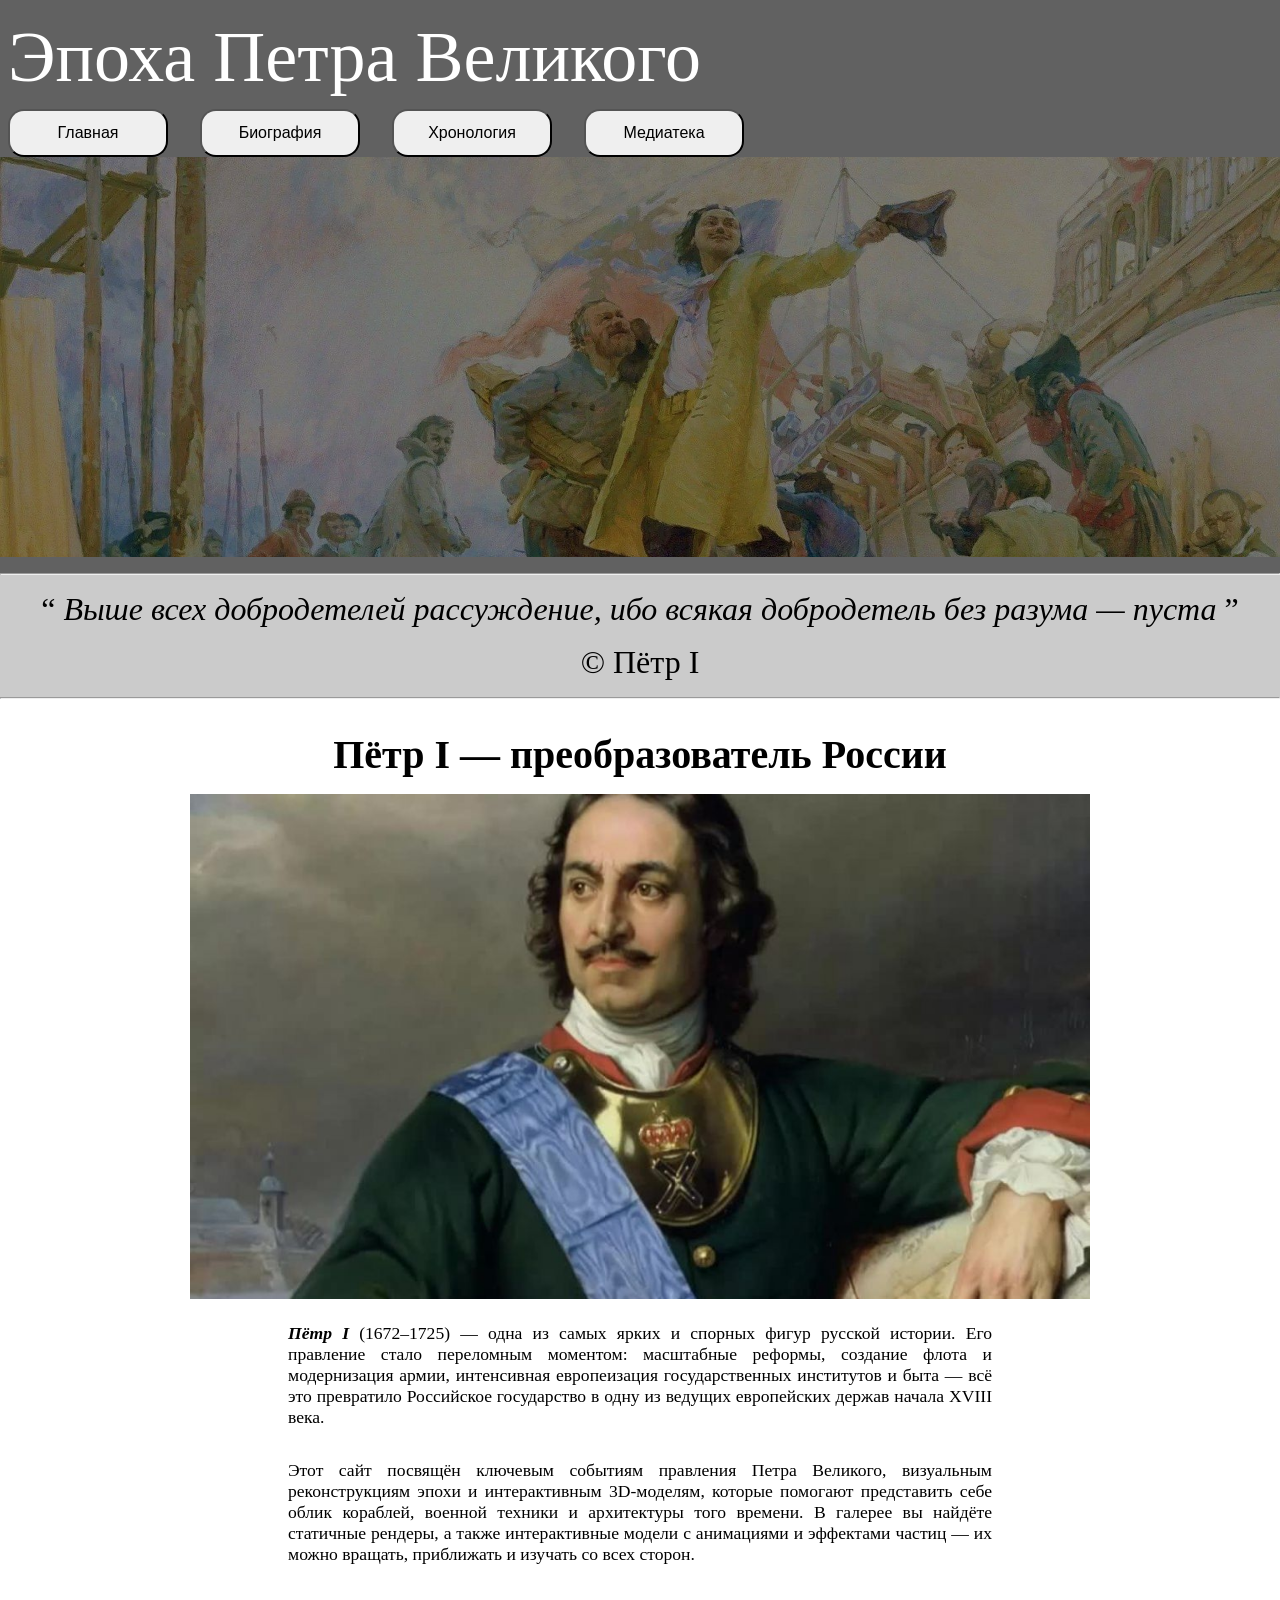
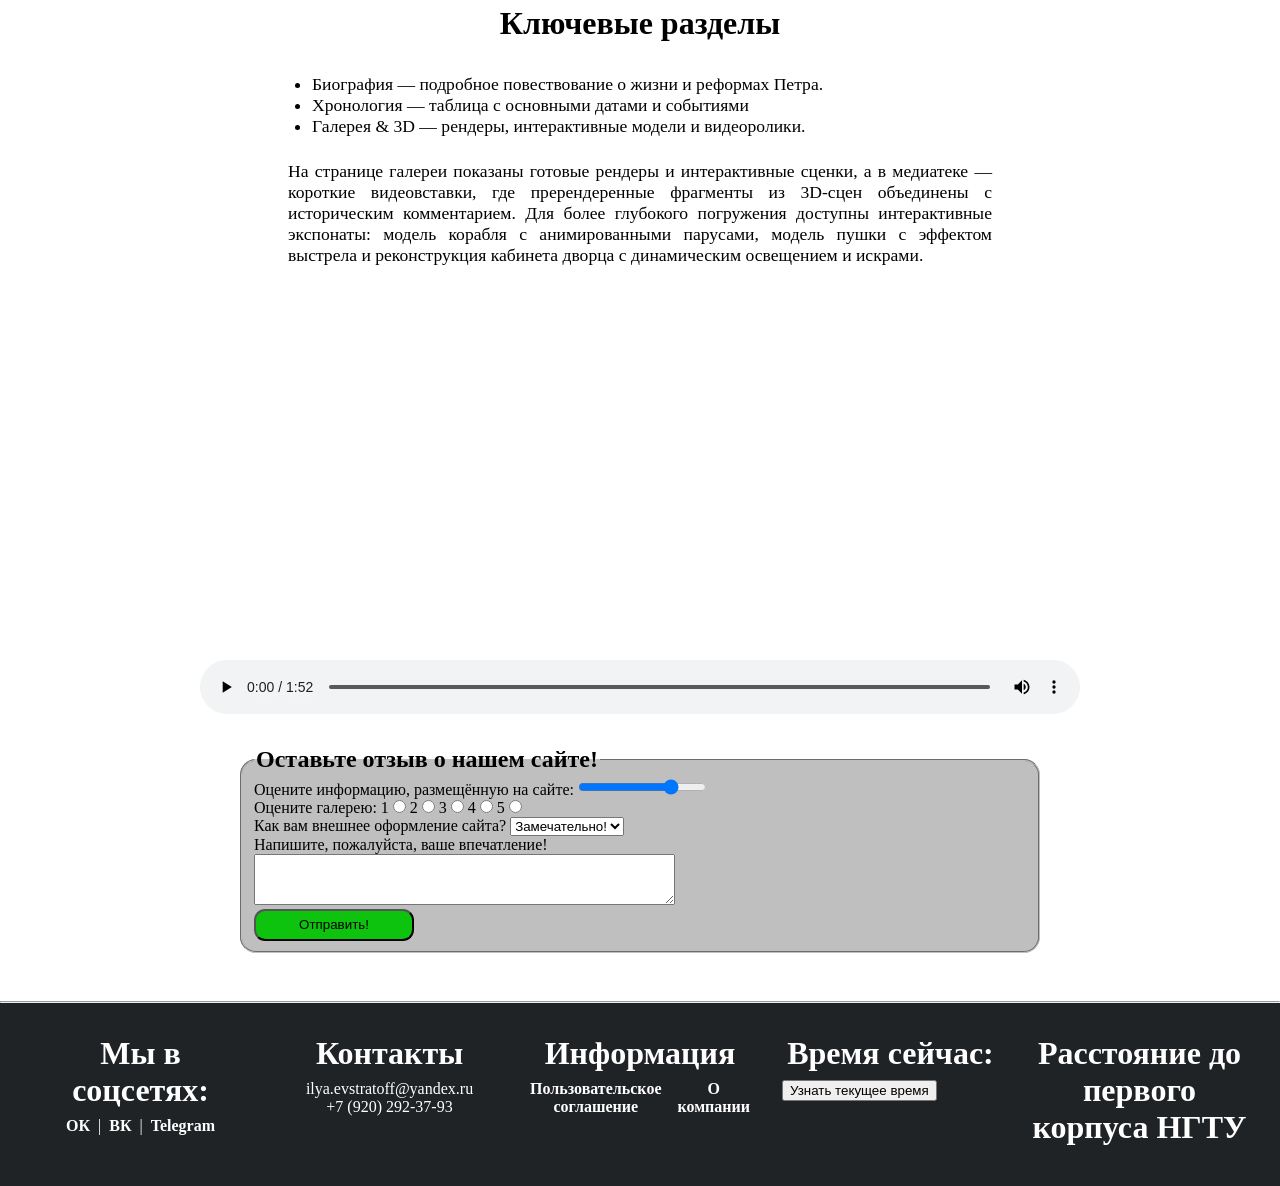
<file: html/index.html>
<!DOCTYPE html>
<html lang="en">

<head>
  <meta charset="UTF-8" />
  <meta name="viewport" content="width=device-width, initial-scale=1.0" />
  <title>Эпоха Петра I</title>
  <link rel="stylesheet" type="text/css" href="../css/style.css">
</head>

<body>
  <header>
    <div class="top_header">
      <a href="../html/index.html">
        <h1>Эпоха Петра Великого</h1>
      </a>
      <nav>
        <a href="../html/index.html">
          <button>Главная</button>
        </a>
        <a href="../html/biography.html">
          <button>Биография</button>
        </a>
        <a href="../html/table.html">
          <button>Хронология</button>
        </a>
        <a href="../html/gallery.html">
          <button>Медиатека</button>
        </a>
      </nav>
    </div>
    <img src="../img/png/header.png" alt="Пётр I в Воронеже" />
  </header>

  <hr>
  <div class="quote">
    <q><i>
        Выше всех добродетелей рассуждение, ибо всякая добродетель без разума —
        пуста
      </i></q>
    <p>© Пётр I</p>
  </div>
  <hr>
  <main>
    <article>
      <h2>Пётр I — преобразователь России</h2>
      <img src="../img/png/intro.png" alt="Портрет Петра I">
      <p><b><i>Пётр I</b></i> (1672–1725) — одна из самых ярких и спорных фигур русской истории. Его правление стало
        переломным моментом: масштабные реформы, создание флота и модернизация армии, интенсивная европеизация
        государственных институтов и быта — всё это превратило Российское государство в одну из ведущих европейских
        держав начала XVIII века.</p>
      <p>Этот сайт посвящён ключевым событиям правления Петра Великого, визуальным реконструкциям эпохи и интерактивным
        3D-моделям, которые помогают представить себе облик кораблей, военной техники и архитектуры того времени. В
        галерее вы найдёте статичные рендеры, а также интерактивные модели с анимациями и эффектами частиц — их можно
        вращать, приближать и изучать со всех сторон.</p>
      <h3>Ключевые разделы</h3>
      <ul>
        <li>Биография — подробное повествование о жизни и реформах Петра.</li>
        <li>Хронология — таблица с основными датами и событиями</li>
        <li>Галерея & 3D — рендеры, интерактивные модели и видеоролики.</li>
      </ul>
      <p>На странице галереи показаны готовые рендеры и интерактивные сценки, а в медиатеке — короткие видеовставки, где
        пререндеренные фрагменты из 3D-сцен объединены с историческим комментарием. Для более глубокого погружения
        доступны интерактивные экспонаты: модель корабля с анимированными парусами, модель пушки с эффектом выстрела и
        реконструкция кабинета дворца с динамическим освещением и искрами.</p>
      <video controls>
        <source src="../vid/Preview.mp4" type="video/mp4">
      </video>
    </article>
    <form id="contact-form">
      <fieldset>
        <legend><b>Оставьте отзыв о нашем сайте!</b></legend>
        Оцените информацию, размещённую на сайте:
        <input type="range" min="1" max="5" value="4"><br>

        Оцените галерею:
        1 <input type="radio" name="galleryMark">
        2 <input type="radio" name="galleryMark">
        3 <input type="radio" name="galleryMark">
        4 <input type="radio" name="galleryMark">
        5 <input type="radio" name="galleryMark"><br>

        Как вам внешнее оформление сайта?
        <select id="mark">
          <option>Замечательно!</option>
          <option>Хорошо!</option>
          <option>Нормально</option>
          <option>Плохо..</option>
        </select><br>

        <label for="review-text">Напишите, пожалуйста, ваше впечатление!</label><br>
        <textarea id="review-text" name="review-text" rows="3" cols="50"></textarea>

        <a href="#">
          <button type="submit">
            Отправить!
          </button>
        </a>
      </fieldset>
    </form>

    <p id="greeting" style="display:none;"></p>
    <p id="success-message" style="display:none;">Спасибо, форма успешно отправлена!</p>

  </main>
  <hr>
  <footer class="footer">
    <div class="footer-block">
      <h3>Мы в соцсетях:</h3>
      <p>
        <a href="#">ОК</a> |
        <a href="#">ВК</a> |
        <a href="#">Telegram</a>
      </p>
    </div>

    <div class="footer-block">
      <h3>Контакты</h3>
      <p>
        ilya.evstratoff@yandex.ru<br>
        +7 (920) 292-37-93
      </p>
    </div>

    <div class="footer-block">
      <h3>Информация</h3>
      <p>
        <a href="#">Пользовательское соглашение</a><br>
        <a href="#">О компании</a>
      </p>
    </div>

    <div class="footer-block" id="time">
      <h3>Время сейчас:</h3>
      <a class="time">
        <button>Узнать текущее время</button>
      </a>
    </div>

    <div class="footer-block">
      <h3>Расстояние до первого корпуса НГТУ</h3>
    </div>
  </footer>
  <script src="../js/lab_6.js"></script>
</body>

</html>
</file>
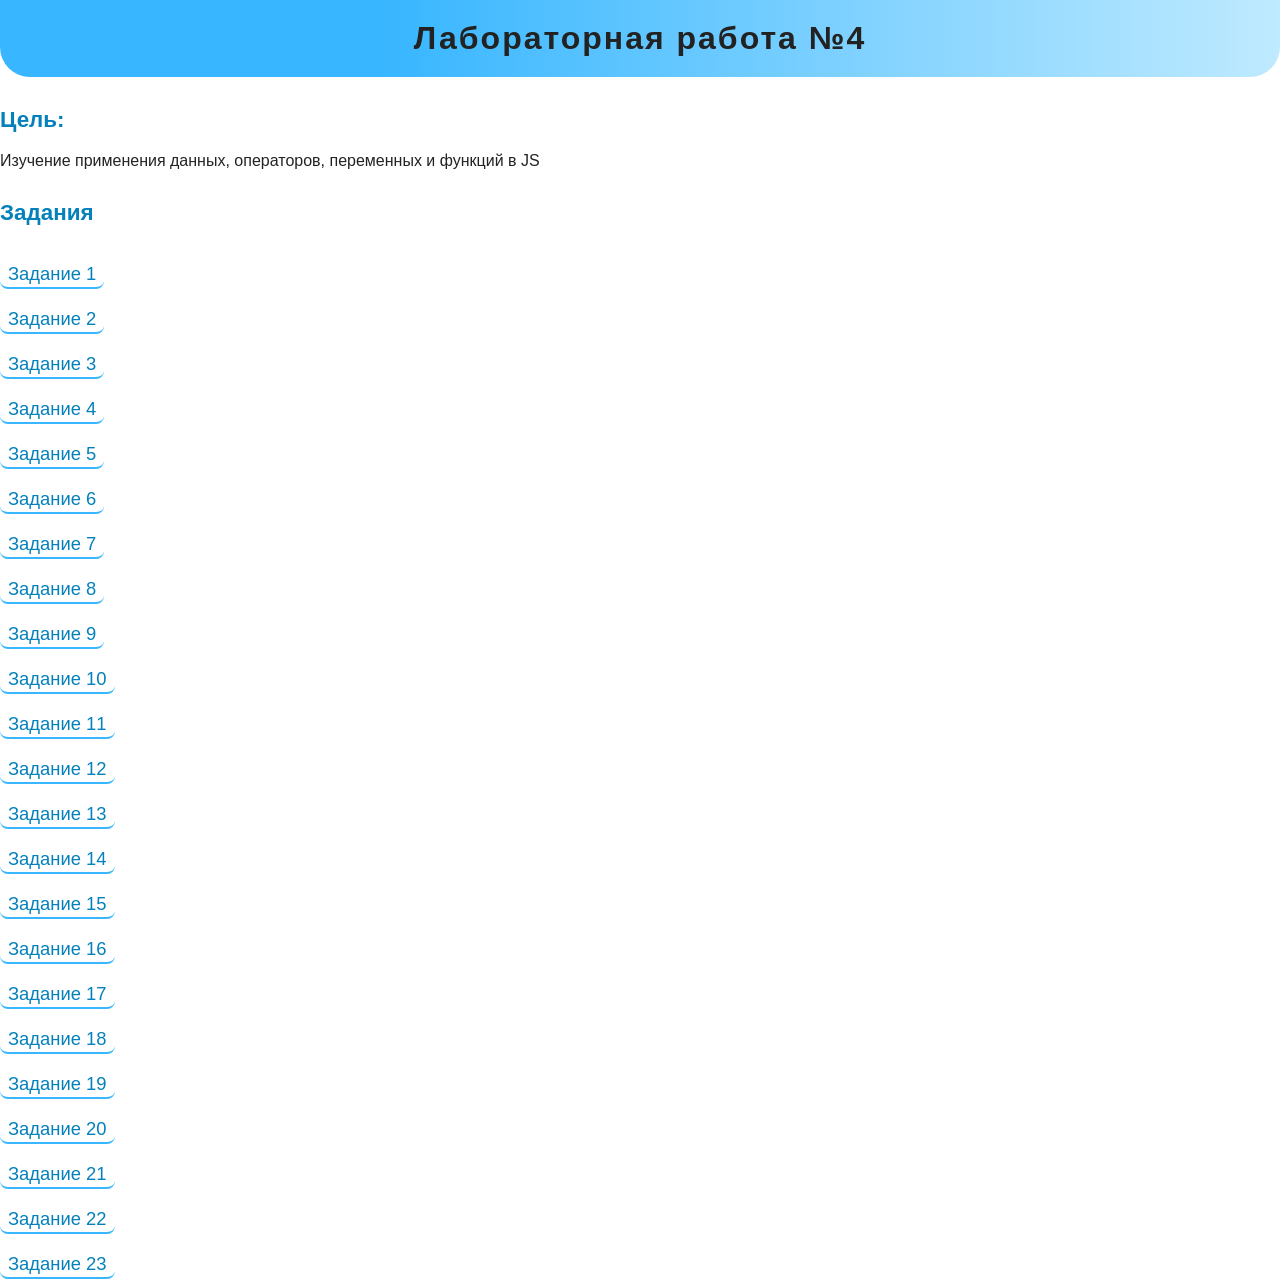
<file: lab_4+5/index.html>
<!DOCTYPE html>
<html lang="ru">
  <head>
    <meta charset="UTF-8" />
    <title>Multi Toggle</title>
    <link rel="stylesheet" type="text/css" href="lab_4.css" />
  </head>
  <body>
    <h1>Лабораторная работа №4</h1>
    <h2>Цель:</h2>
    <p>Изучение применения данных, операторов, переменных и функций в JS</p>
    <h2>Задания</h2>

    <a class="toggle-link" data-target="1">Задание 1</a>
    <div id="1" class="hidden-block">
      <h3>Задание 1</h3>
      <h4>Текст задания:</h4>
      <p>
        Переделайте приведенный код так, чтобы в нем использовались операции +=,
        - =, *=, /=, ++, --. Количество строк кода при этом не должно
        измениться. Код для переделки:
      </p>
      <h4>Код:</h4>
      <pre><code>
 const task_1 = document.querySelector(".task1");
 task_1.addEventListener("click", () => {
     let num = 1;
     num += 12;
     num -= 14;
     num *= 5;
     num /= 7;
     num++;
     num--;
     alert(num);
 });
      </code></pre>
      <a class="task1">
        <button>Выполнить код!</button>
      </a>
    </div>
    <br />

    <a class="toggle-link" data-target="2">Задание 2</a>
    <div id="2" class="hidden-block">
      <h3>Задание 2</h3>
      <h4>Текст задания:</h4>
      <p>
        Создайте переменные a и b. Выведите на экран их сумму, разность,
        произведение и частное
      </p>
      <h4>Код:</h4>
      <pre><code>
 const task_2 = document.querySelector(".task2");
 task_2.addEventListener("click", () => {
     let a = 6;
     let b = 9;
     alert("Сумма: " +(a + b)+"\n"+
         "Разность: " + (a - b)+"\n"+
         "Произведение: " + a * b + "\n"+
         "Частное: "+ a / b
     )
 });
      </code></pre>
      <a class="task2">
        <button>Выполнить код!</button>
      </a>
    </div>
    <br />

    <a class="toggle-link" data-target="3">Задание 3</a>
    <div id="3" class="hidden-block">
      <h3>Задание 3</h3>
      <h4>Текст задания:</h4>
      <p>
        Создайте переменные str1='Привет, ' и str2='Мир!'. С помощью этих
        переменных и операции сложения строк выведите на экран фразу 'Привет,
        Мир!'
      </p>
      <h4>Код:</h4>
      <pre><code>
 const task_3 = document.querySelector(".task3");
 task_3.addEventListener("click", () => {
     let str1 = "Привет,", str2 = "Мир!";
     alert(str1 + " " + str2);
 });
      </code></pre>
      <a class="task3">
        <button>Выполнить код!</button>
      </a>
    </div>
    <br />

    <a class="toggle-link" data-target="4">Задание 4</a>
    <div id="4" class="hidden-block">
      <h3>Задание 4</h3>
      <h4>Текст задания:</h4>
      <p>
        Создайте переменную str и присвойте ей значение 'abcde'. Обращаясь к
        отдельным символам этой строки выведите в консоль символ 'a', символ
        'c', символ 'e'.
      </p>
      <h4>Код:</h4>
      <pre><code>
 const task_4 = document.querySelector(".task4");
 task_4.addEventListener("click", () => {
     let str = 'abcde';
     alert(str[0]+'\n'+str[2]+'\n'+str[4]);
 });
      </code></pre>
      <a class="task4">
        <button>Выполнить код!</button>
      </a>
    </div>
    <br />

    <a class="toggle-link" data-target="5">Задание 5</a>
    <div id="5" class="hidden-block">
      <h3>Задание 5</h3>
      <h4>Текст задания:</h4>
      <p>
        Запросите у пользователя число с помощью встроенной функции prompt. Если
        введенное число больше нуля и меньше 5-ти, то выведите 'Верно', иначе
        выведите 'Неверно'.
      </p>
      <h4>Код:</h4>
      <pre><code>
 const task_5 = document.querySelector(".task5");
 task_5.addEventListener("click", () => {
     let res = prompt('Введите число: ');
     if(res > 0 && res < 5){
         alert('Верно');
     }
     else{
         alert('Неверно');
     }
 });
      </code></pre>
      <a class="task5">
        <button>Выполнить код!</button>
      </a>
    </div>
    <br />

    <a class="toggle-link" data-target="6">Задание 6</a>
    <div id="6" class="hidden-block">
      <h3>Задание 6</h3>
      <h4>Текст задания:</h4>
      <p>Дана строка 'aaa@bbb@ccc'. Замените все @ на '!'</p>
      <h4>Код:</h4>
      <pre><code>
 const task_6 = document.querySelector(".task6");
 task_6.addEventListener("click", () => {
     let str = 'aaa@bbb@ccc';
     str = str.replace('@', '!');
     alert(str);
 });

      </code></pre>
      <a class="task6">
        <button>Выполнить код!</button>
      </a>
    </div>
    <br />

    <a class="toggle-link" data-target="7">Задание 7</a>
    <div id="7" class="hidden-block">
      <h3>Задание 7</h3>
      <h4>Текст задания:</h4>
      <p>
        Дана строка 'я учусь на ИРИТ!'. Найдите количество символов в этой
        строке
      </p>
      <h4>Код:</h4>
      <pre><code>
 const task_7 = document.querySelector(".task7");
 task_7.addEventListener("click", () => {
     let str = 'я учусь на ИРИТ!';
     alert(str.length);
 });

      </code></pre>
      <a class="task7">
        <button>Выполнить код!</button>
      </a>
    </div>
    <br />

    <a class="toggle-link" data-target="8">Задание 8</a>
    <div id="8" class="hidden-block">
      <h3>Задание 8</h3>
      <h4>Текст задания:</h4>
      <p>
        С помощью двух вложенных циклов нарисуйте следующую пирамидку:<br />
        1<br />
        22<br />
        333<br />
        4444<br />
        55555<br />
        666666<br />
        7777777<br />
        88888888<br />
        999999999
      </p>
      <h4>Код:</h4>
      <pre><code>
 const task_8 = document.querySelector(".task8");
 task_8.addEventListener("click", () => {
     for(let i = 1; i < 10; i++){
         let str = '';
         for(let j = 0; j < i; j++){
             str += i;
         }
         str += '\n';
     }
     alert(str);
 });
      </code></pre>
      <a class="task8">
        <button>Выполнить код!</button>
      </a>
    </div>
    <br />

    <a class="toggle-link" data-target="9">Задание 9</a>
    <div id="9" class="hidden-block">
      <h3>Задание 9</h3>
      <h4>Текст задания:</h4>
      <p>
        У прямоугольного треугольника две стороны n (со значением 3) и m (со
        значением 4). Найдите гипотенузу k по теореме Пифагора
      </p>
      <h4>Код:</h4>
      <pre><code>
 const task_9 = document.querySelector(".task9");
 task_9.addEventListener('click', () => {
     let n = 3, m = 4;
     alert("Длина гипотенузы равна: " + math.sqrt(n**2 + m**2));
 })
      </code></pre>
      <a class="task9">
        <button>Выполнить код!</button>
      </a>
    </div>
    <br />

    <a class="toggle-link" data-target="10">Задание 10</a>
    <div id="10" class="hidden-block">
      <h3>Задание 10</h3>
      <h4>Текст задания:</h4>
      <p>
        С помощью confirm выведите окно с сообщением: "Нажмите ОК или Отмена" и
        двумя кнопками — «OK» и «Отмена», позволяя пользователю выбрать одну из
        них. С помощью метода alert() выведите название нажатой пользователем
        кнопки.
      </p>
      <h4>Код:</h4>
      <pre><code>
 const task_10 = document.querySelector('.task10');
 task_10.addEventListener('click', () => {
     if(confirm("Нажмите ОК или Отмена")){
         alert("ОК");
     }
     else{
         alert("Отмена");
     }
 })
      </code></pre>
      <a class="task10">
        <button>Выполнить код!</button>
      </a>
    </div>
    <br />

    <a class="toggle-link" data-target="11">Задание 11</a>
    <div id="11" class="hidden-block">
      <h3>Задание 11</h3>
      <h4>Текст задания:</h4>
      <p>
        Создайте страницу, которая сначала выводит окно с запросом: "Введите
        свое имя". После ввода пользователем имени на странице должно появиться
        окно с запросом подтверждения: "Введенное имя правильное?". И, наконец,
        после того, как пользователь нажмет кнопку подтверждения «OK» должно
        появиться окно приветствия: "Здравствуйте, введенное_имя". При решении
        задачи используются все три метода. Если пользователь нажмет «Отмена»
        выведите сообщение «Имя введено неправильно».
      </p>
      <h4>Код:</h4>
      <pre><code>
 const task_11 = document.querySelector(".task11");
 task_11.addEventListener('click', () => {
     let name = prompt("Введите свое имя");
     if(confirm("Введенное имя правильное?")){
         alert("Здравствуйте, " + name);
     }
     else{
         alert("Имя введено неправильно");
     }
 })
      </code></pre>
      <a class="task11">
        <button>Выполнить код!</button>
      </a>
    </div>
    <br />

    <a class="toggle-link" data-target="12">Задание 12</a>
    <div id="12" class="hidden-block">
      <h3>Задание 12</h3>
      <h4>Текст задания:</h4>
      <p>
        Запросите у пользователя поочередно 3 числа. Определите наибольшее число
        и выведите его на экран.
      </p>
      <h4>Код:</h4>
      <pre><code>
 const task_12 = document.querySelector(".task12");
 task_12.addEventListener('click', () => {
     let num1 = prompt("Введите первое число");
     let num2 = prompt("Введите второе число");
     let num3 = prompt("Введите третье число");
     alert("Наибольшее число: " + Math.max(num1, num2, num3))
 })
      </code></pre>
      <a class="task12">
        <button>Выполнить код!</button>
      </a>
    </div>
    <br />

    <a class="toggle-link" data-target="13">Задание 13</a>
    <div id="13" class="hidden-block">
      <h3>Задание 13</h3>
      <h4>Текст задания:</h4>
      <p>
        Пользователь вводит через prompt трёхзначное число. Проверить
        трехзначное число на четность и найти сумму его цифр, если число четное,
        или произведение его цифр, если число нечетное. Показать сообщение об
        ошибке если пользователь ввел не трехзначное число
      </p>
      <h4>Код:</h4>
      <pre><code>
 const task_13 = document.querySelector(".task13");
 task_13.addEventListener('click', () => {
     let num = prompt("Введите трёхзначное число");
     if(num / 100 < 1 || num / 100 >= 10){
         alert("Вы ввели не трёхнзначное число");
     }
     else{
         if(num % 2){
             alert(Math.floor(num / 100) * Math.floor((num % 100) / 10) * Math.floor(num % 10));
         }
         else{
             alert(Math.floor(num / 100) + Math.floor((num % 100) / 10) + Math.floor(num % 10));
         }
     }
 });

      </code></pre>
      <a class="task13">
        <button>Выполнить код!</button>
      </a>
    </div>
    <br />

    <a class="toggle-link" data-target="14">Задание 14</a>
    <div id="14" class="hidden-block">
      <h3>Задание 14</h3>
      <h4>Текст задания:</h4>
      <p>
        Пользователь вводит значение переменной num. Переменная num может
        принимать 4 числовых значения: 1, 2, 3 или 4. Если она имеет значение 1,
        то в переменную result запишите 'весна', если имеет значение 2 – 'лето'
        и так далее. Решите задачу через switch-case.
      </p>
      <h4>Код:</h4>
      <pre><code>
 const task_14 = document.querySelector(".task14");
 task_14.addEventListener('click', () => {
     let num = Number(prompt("Введите число: 1, 2, 3 или 4"));
     switch (num){
         case 1:
             alert("Весна");
             break;
         case 2:
             alert("Лето");
             break;
         case 3:
             alert("Осень");
             break;
         case 4:
             alert("Зима");
             break;
     }
 });

      </code></pre>
      <a class="task14">
        <button>Выполнить код!</button>
      </a>
    </div>
    <br />

    <a class="toggle-link" data-target="15">Задание 15</a>
    <div id="15" class="hidden-block">
      <h3>Задание 15</h3>
      <h4>Текст задания:</h4>
      <p>
        Пользователь вводит целое число. Напишите код, который выведет число,
        обратное по порядку составляющих его цифр введенному. Например, введено
        9876, надо вывести 6789. Решите задачу через цикл while.
      </p>
      <h4>Код:</h4>
      <pre><code>
 const task_15 = document.querySelector(".task15");
 task_15.addEventListener('click', () => {
     let num = Number(prompt("Введите число"));
     let obr = '';
     while(num > 0){
         obr += num % 10;
         num = Math.floor(num/10);
     }
     alert("Обратное число: " + obr);
 });
      </code></pre>
      <a class="task15">
        <button>Выполнить код!</button>
      </a>
    </div>
    <br />

    <a class="toggle-link" data-target="16">Задание 16</a>
    <div id="16" class="hidden-block">
      <h3>Задание 16</h3>
      <h4>Текст задания:</h4>
      <p>
        Напишите цикл, который предлагает prompt ввести число. Если посетитель
        ввёл число – попросить ввести ещё раз, и так далее. Цикл должен
        спрашивать ввести число пока либо посетитель не введёт 0, либо не нажмёт
        кнопку Cancel (ESC). После ввода нуля, показать на экран количество
        чисел, которые были введены, их общую сумму и среднее арифметическое
      </p>
      <h4>Код:</h4>
      <pre><code>
 const task_16 = document.querySelector(".task16");
 task_16.addEventListener('click', () => {
     let stop = false;
 
     document.addEventListener('keydown', function(event){
         if(event.key == 'Escape'){
             stop = true;
         }
     })
 
 
     let cnt = 0, sumy = 0;
     while(!stop){
         let num = Number(prompt("Введите число:"));
         if(num == 0) break;
         cnt++;
         sumy += num;
     }
     alert("Количество чисел :" + cnt + '\nСумма чисел: ' + sumy + "\nСреднее арифметическое чисел: " + sumy/cnt);
 });
      </code></pre>
      <a class="task16">
        <button>Выполнить код!</button>
      </a>
    </div>
    <br />

    <a class="toggle-link" data-target="17">Задание 17</a>
    <div id="17" class="hidden-block">
      <h3>Задание 17</h3>
      <h4>Текст задания:</h4>
      <p>
        Создайте функцию, которая возвращает квадрат числа. Число передается
        параметром.
      </p>
      <h4>Код:</h4>
      <pre><code>
 function squre(num){
     return num*num;
 }
 const task_17 = document.querySelector(".task17");
 task_17.addEventListener('click', () => {
     alert("Квадрат числа: " + squre(Number(prompt("Введите число: "))))
 });
      </code></pre>
      <a class="task17">
        <button>Выполнить код!</button>
      </a>
    </div>
    <br />

    <a class="toggle-link" data-target="18">Задание 18</a>
    <div id="18" class="hidden-block">
      <h3>Задание 18</h3>
      <h4>Текст задания:</h4>
      <p>
        Создайте функцию, которая принимает параметром число от 1 до 7, а
        возвращает день недели на русском языке.
      </p>
      <h4>Код:</h4>
      <pre><code>
 function dayOfWeek(day){
     switch(day){
         case 1:
             return("Понедельник")
         case 2:
             return("Вторник")
         case 3:
             return("Среда")
         case 4:
             return("Четверг")
         case 5:
             return("Пятница")
         case 6:
             return("Суббота")
         case 7:
             return("Воскресенье")
     }
 }
 const task_18 = document.querySelector(".task18");
 task_18.addEventListener('click', () => {
     alert("День недели: " + dayOfWeek(Number(prompt("Введите день от 1 до 7: "))));
 });

      </code></pre>
      <a class="task18">
        <button>Выполнить код!</button>
      </a>
    </div>
    <br />

    <a class="toggle-link" data-target="19">Задание 19</a>
    <div id="19" class="hidden-block">
      <h3>Задание 19</h3>
      <h4>Текст задания:</h4>
      <p>
        Создайте функцию позволяющую нарисовать пирамиду, как показано на
        рисунке, только у вашей пирамиды количество рядов задается пользователем
        через prompt<br />
        x<br />
        xx<br />
        xxx<br />
        xxxx
      </p>
      <h4>Код:</h4>
      <pre><code>
 function buildPiramidka(row){
     let piramidka = '';
     for(let i = 1; i <= row; i++){
         for(let j = 0; j < i; j++){
             piramidka += '*';
         }
         piramidka += "\n";
     }
     return piramidka;
 }
 const task_19 = document.querySelector(".task19");
 task_19.addEventListener('click', () => {
     alert(buildPiramidka(Number(prompt("Введите высоту пирамидки: "))));
 })
      </code></pre>
      <a class="task19">
        <button>Выполнить код!</button>
      </a>
    </div>
    <br />

    <a class="toggle-link" data-target="20">Задание 20</a>
    <div id="20" class="hidden-block">
      <h3>Задание 20</h3>
      <h4>Текст задания:</h4>
      <p>
        Создайте анонимную функцию, которая параметром принимает число и
        проверяет, что оно больше нуля и меньше 10. Если это верно - функция
        возвращает true, если не так - false.
      </p>
      <h4>Код:</h4>
      <pre><code>
 const task_20 = document.querySelector(".task20");
 task_20.addEventListener('click', () => {
     let ans = function(){
         let num = Number(prompt("Введите число: "));
         if(0 < num && num < 10) return true;
         else return false; 
     }
     alert(ans());
 })
      </code></pre>
      <a class="task20">
        <button>Выполнить код!</button>
      </a>
    </div>
    <br />

    <a class="toggle-link" data-target="21">Задание 21</a>
    <div id="21" class="hidden-block">
      <h3>Задание 21</h3>
      <h4>Текст задания:</h4>
      <p>
        Создайте стрелочную функцию, которая получает переменные a1, a2, a3, a4,
        a5, x через атрибуты. Найдите значения выражения: a1*x^4+ a2*x^3+
        a3*x^2+ a4*x+a5
      </p>
      <h4>Код:</h4>
      <pre><code>
 const task_21 = document.querySelector(".task21");
 task_21.addEventListener('click', () => {
     let a1 = Number(prompt("Введите парметр a1: "))
     let a2 = Number(prompt("Введите парметр a2: "))
     let a3 = Number(prompt("Введите парметр a3: "))
     let a4 = Number(prompt("Введите парметр a4: "))
     let a5 = Number(prompt("Введите парметр a5: "))
     let x = Number(prompt("Введите x: "))
     let ans = (a1, a2, a3, a4, a5, x) => {return a1*x**4 + a2*x**3 + a3*x**2 + a4*x + a5};
     alert(ans(a1, a2, a3, a4, a5, x))
 })
      </code></pre>
      <a class="task21">
        <button>Выполнить код!</button>
      </a>
    </div>
    <br />

    <a class="toggle-link" data-target="22">Задание 22</a>
    <div id="22" class="hidden-block">
      <h3>Задание 22</h3>
      <h4>Текст задания:</h4>
      <p>Создайте рекурсивную функцию вычисления чисел Фибоначчи</p>
      <h4>Код:</h4>
      <pre><code>
 function findFibonachi(num){
     if(num == 1) return 1;
     if(num == 0) return 0;
     return findFibonachi(num-1) + findFibonachi(num-2);
 }
 const task_22 = document.querySelector(".task22");
 task_22.addEventListener('click', () => {
     alert("Число Фибоначчи: " + findFibonachi(Number(prompt("Введи номер числа Фибоначчи, коротое хочешь узнать: "))));
 })
      </code></pre>
      <a class="task22">
        <button>Выполнить код!</button>
      </a>
    </div>
    <br />

    <a class="toggle-link" data-target="23">Задание 23</a>
    <div id="23" class="hidden-block">
      <h3>Задание 23</h3>
      <h4>Текст задания:</h4>
      <p>
        Напишите функцию a, которая принимает в качестве аргумента анонимную
        функцию. Функция a запрашивает у пользователя число, а передаваемая
        анонимная функция выводит его в консоль.
      </p>
      <h4>Код:</h4>
      <pre><code>
 function a(func){
     let num = Number(prompt("Введите число: "));
     func(num);
 }
 const task_23 = document.querySelector(".task23");
 task_23.addEventListener('click', () => {
     alert(a(function(n){alert(n)}));
 })
      </code></pre>
      <a class="task23">
        <button>Выполнить код!</button>
      </a>
    </div>
    <br />
    <script src="lab_4.js"></script>
  </body>
</html>
</file>
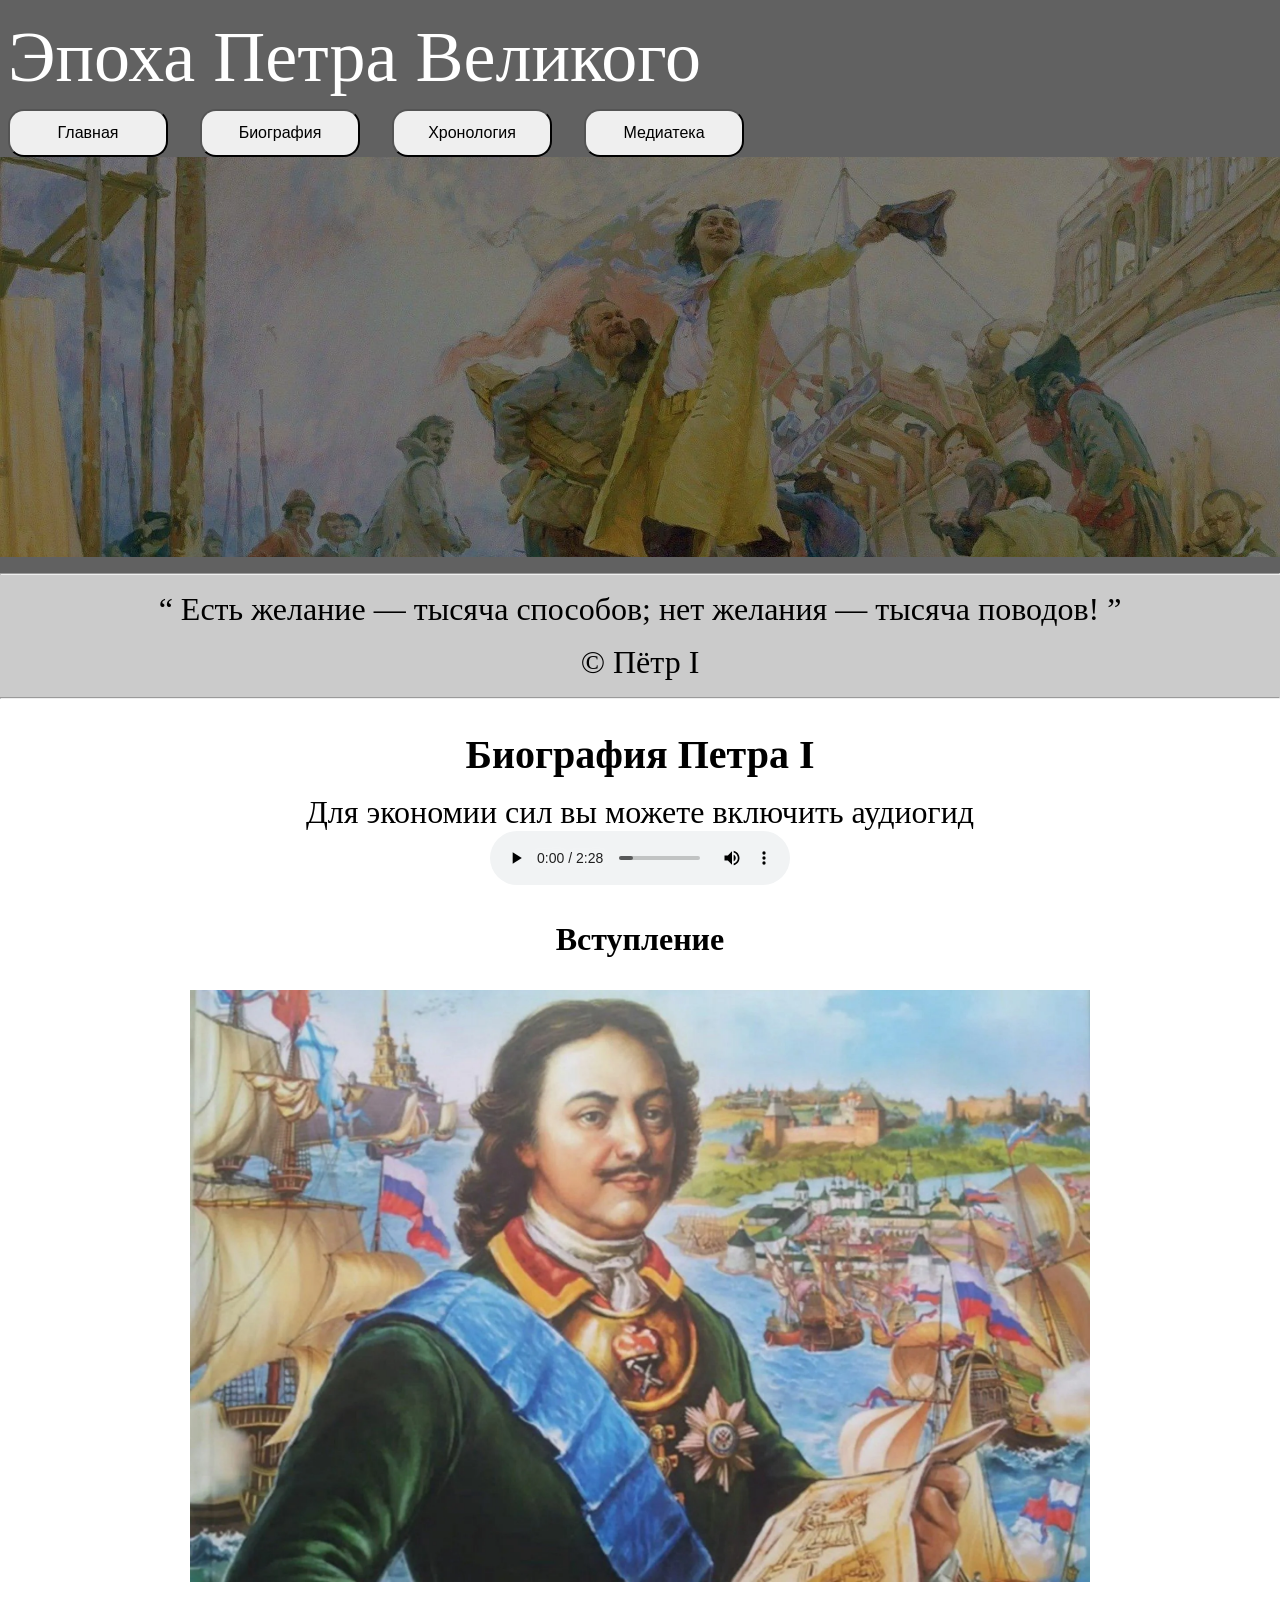
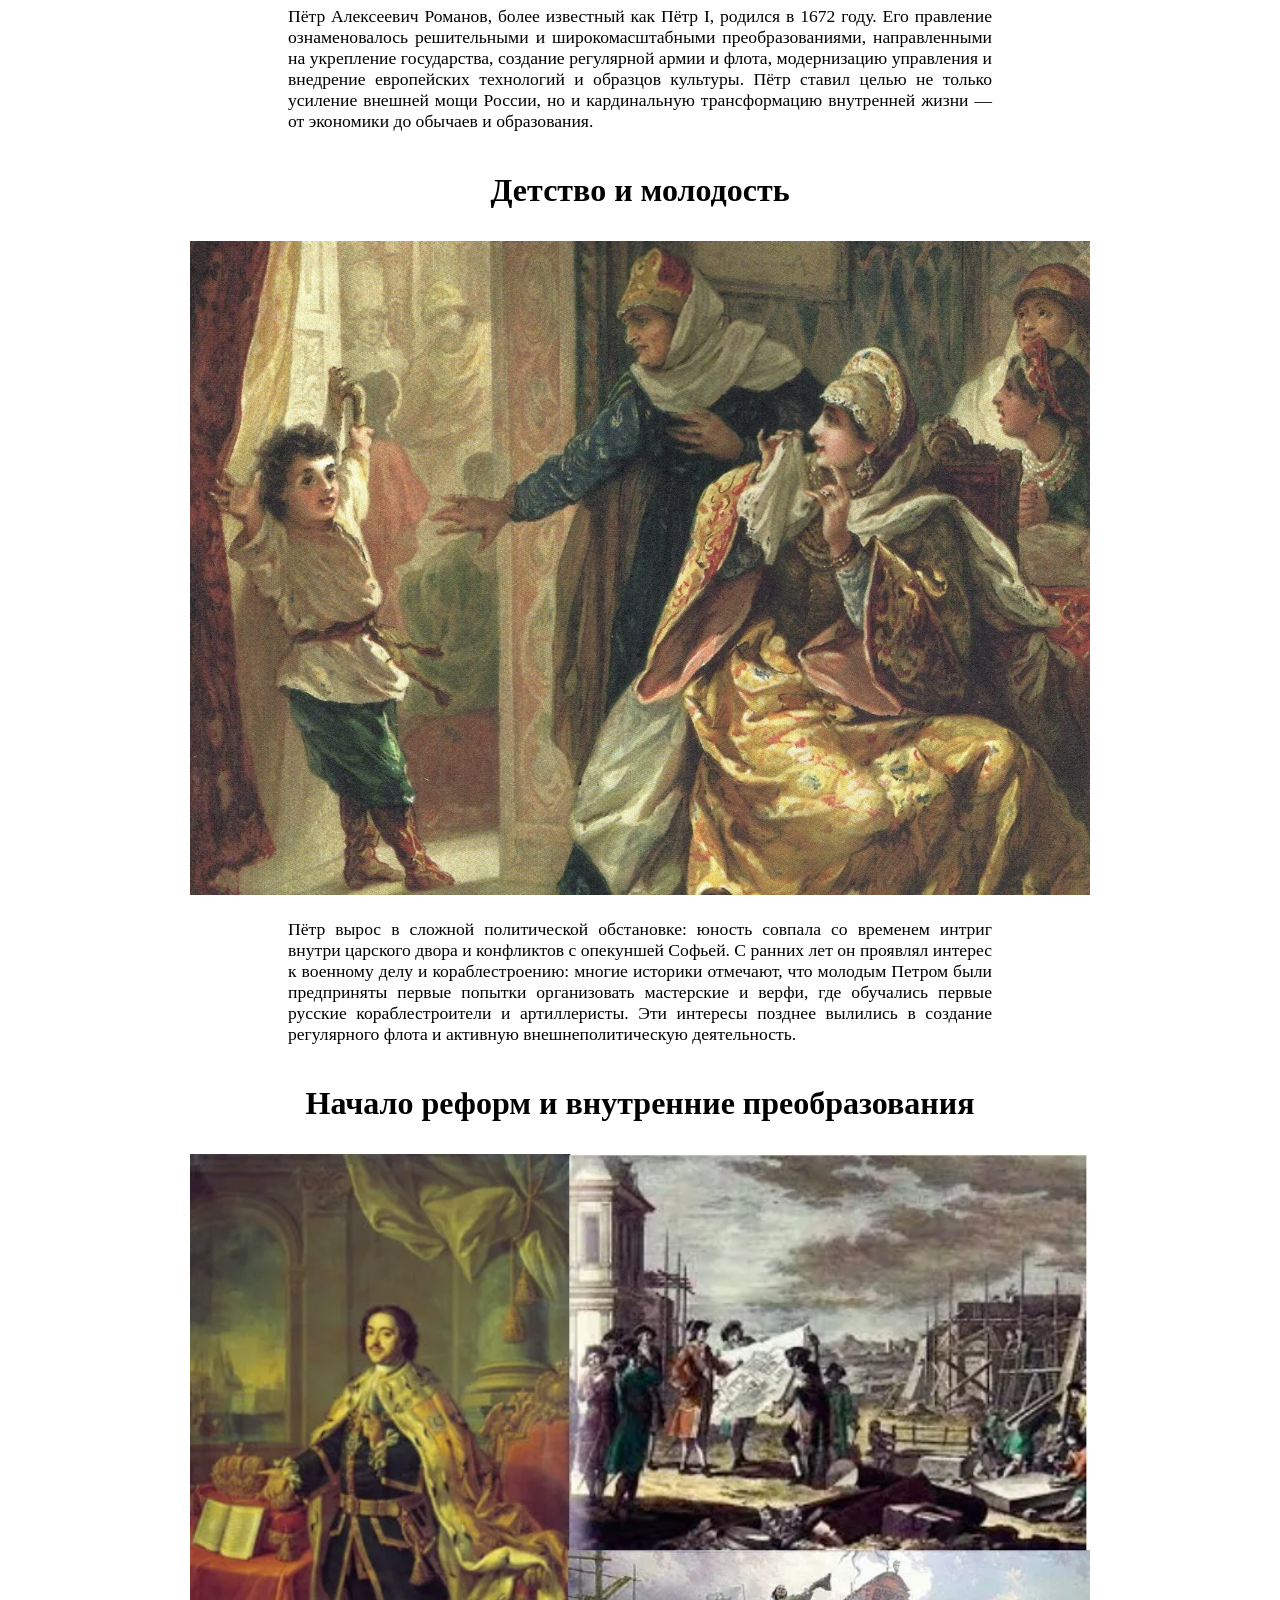
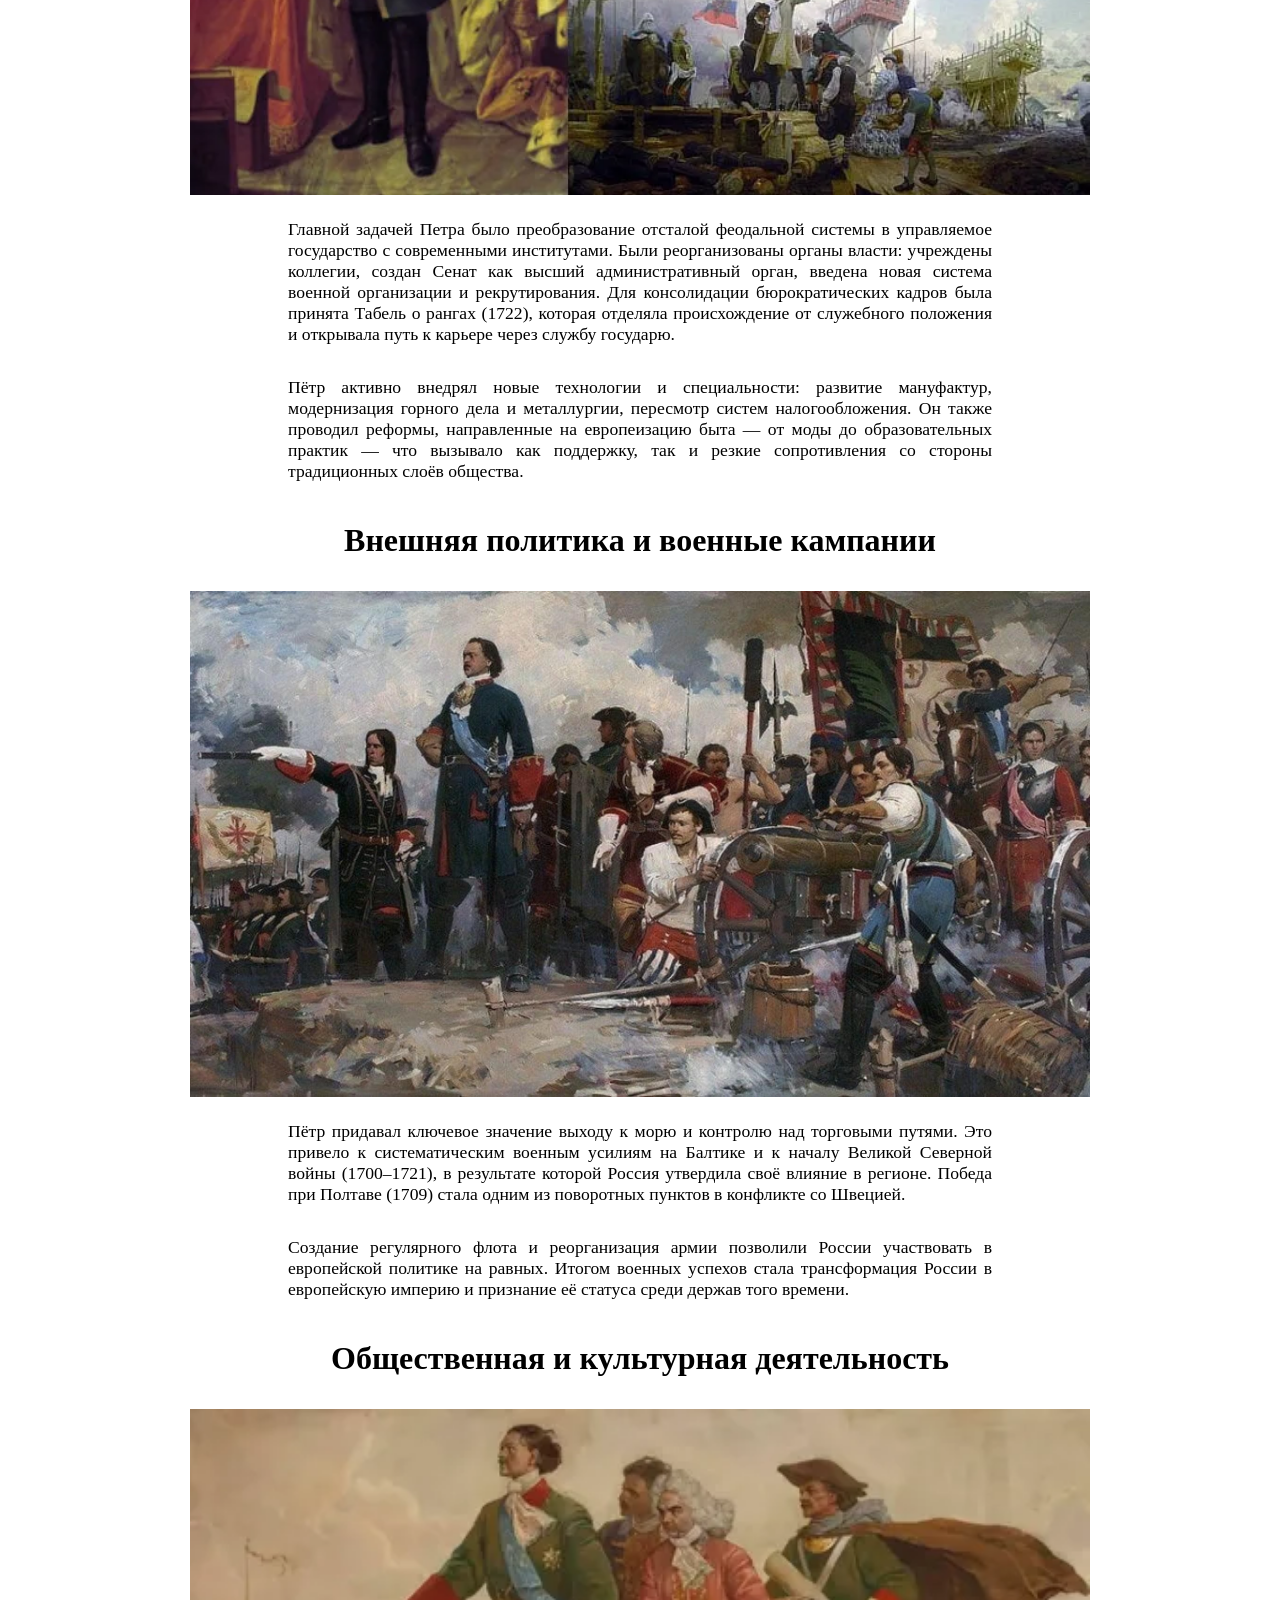
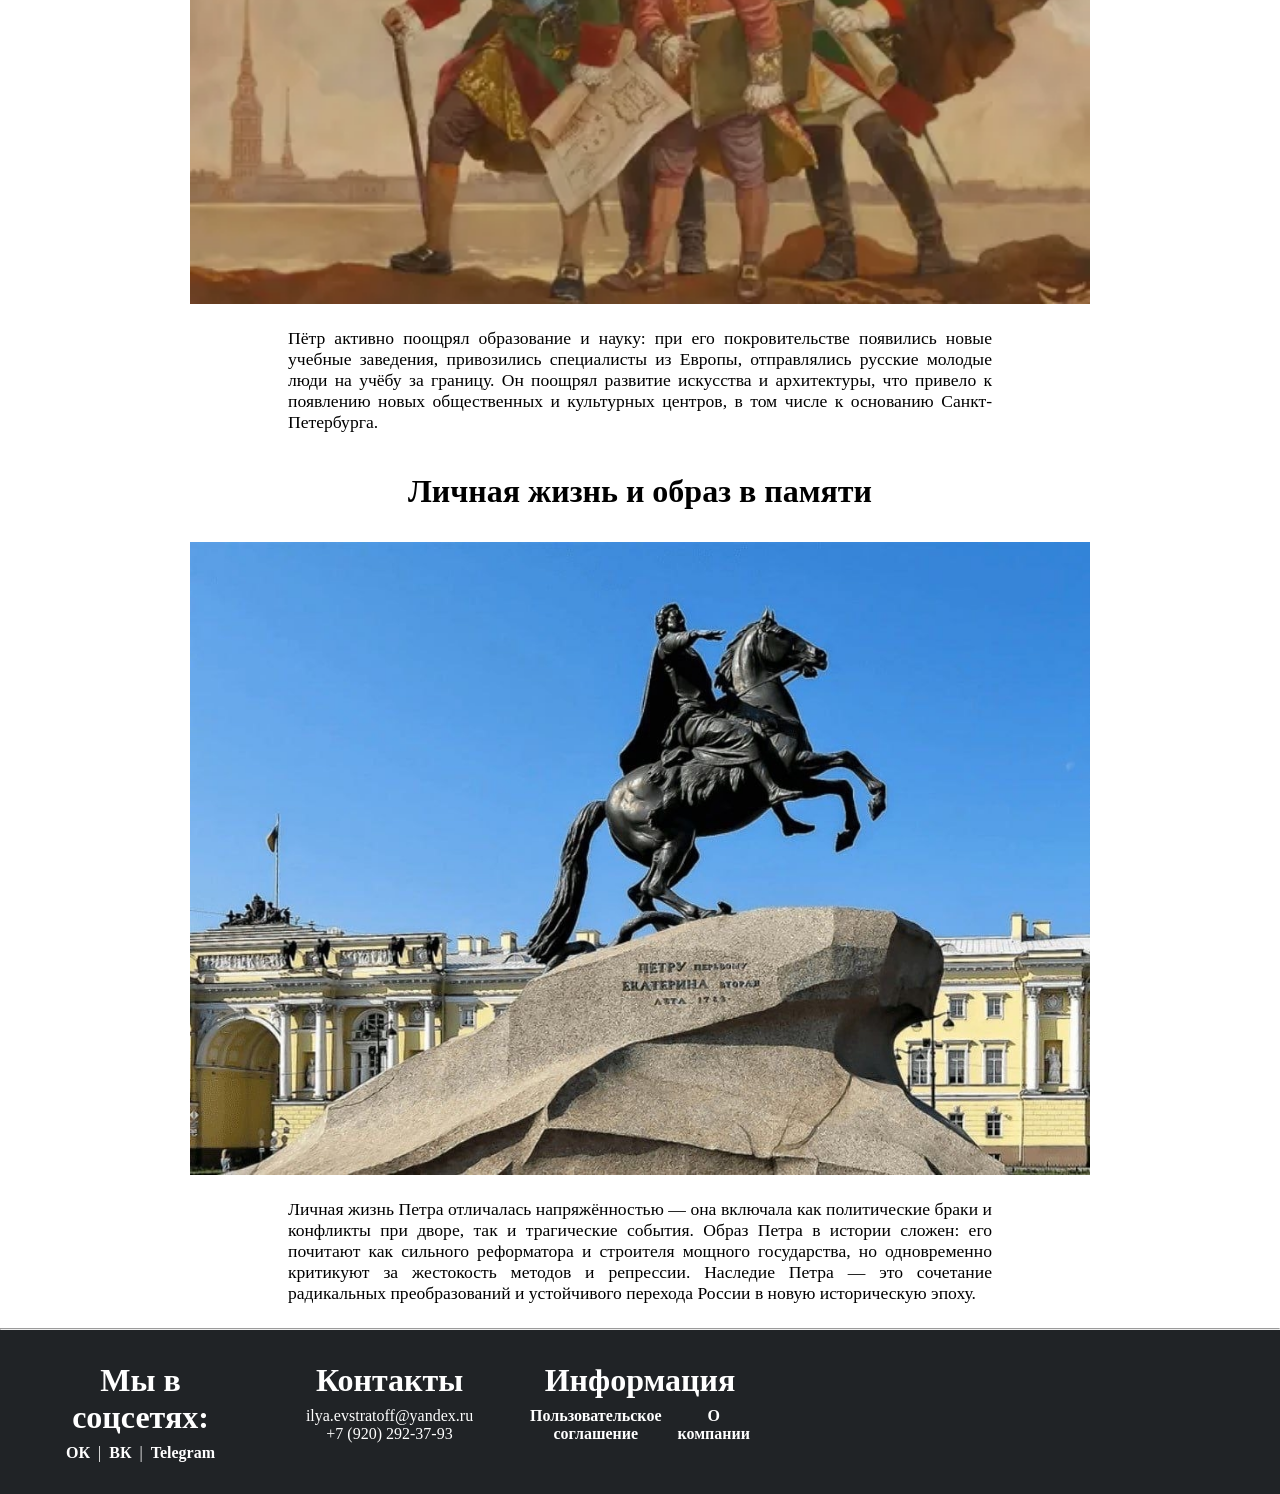
<file: html/biography.html>
<!DOCTYPE html>
<html lang="en">
  <head>
    <meta charset="UTF-8" />
    <meta name="viewport" content="width=device-width, initial-scale=1.0" />
    <title>Эпоха Петра I</title>
    <link rel="stylesheet" type="text/css" href="../css/style.css">
  </head>
  <body>
    <header>
      <div class="top_header">
        <a href="../html/index.html"><h1>Эпоха Петра Великого</h1></a>
        <nav>
          <a href="../html/index.html">
            <button>Главная</button>
          </a>
          <a href="../html/biography.html">
            <button>Биография</button>
          </a>
          <a href="../html/table.html">
            <button>Хронология</button>
          </a>
          <a href="../html/gallery.html">
            <button>Медиатека</button>
          </a>
        </nav>
      </div>
      <img src="../img/png/header.png" alt="Пётр I в Воронеже"/>
    </header>
    <hr>
    <div class="quote">
      <q>
        Есть желание — тысяча способов; нет желания — тысяча поводов!
      </q>
      <p>© Пётр I</p>
    </div>
    <hr>
    <main>
      <h2>Биография Петра I</h2>
      <p class="start">Для экономии сил вы можете включить аудиогид</p>
      <audio src="../msc/Snow.mp3" controls></audio>
      <section>
        <article>
          <h3>Вступление</h3>
          <img src="../img/png/begin.png">
          <p>Пётр Алексеевич Романов, более известный как Пётр I, родился в 1672 году. Его правление ознаменовалось решительными и широкомасштабными преобразованиями, направленными на укрепление государства, создание регулярной армии и флота, модернизацию управления и внедрение европейских технологий и образцов культуры. Пётр ставил целью не только усиление внешней мощи России, но и кардинальную трансформацию внутренней жизни — от экономики до обычаев и образования.</p>
        </article>
        <article>
          <h3>Детство и молодость</h3>
          <img src="../img/png/young.png">
          <p>Пётр вырос в сложной политической обстановке: юность совпала со временем интриг внутри царского двора и конфликтов с опекуншей Софьей. С ранних лет он проявлял интерес к военному делу и кораблестроению: многие историки отмечают, что молодым Петром были предприняты первые попытки организовать мастерские и верфи, где обучались первые русские кораблестроители и артиллеристы. Эти интересы позднее вылились в создание регулярного флота и активную внешнеполитическую деятельность.</p>
        </article>
        <article>
          <h3>Начало реформ и внутренние преобразования</h3>
          <img src="../img/png/change.png">
          <p>Главной задачей Петра было преобразование отсталой феодальной системы в управляемое государство с современными институтами. Были реорганизованы органы власти: учреждены коллегии, создан Сенат как высший административный орган, введена новая система военной организации и рекрутирования. Для консолидации бюрократических кадров была принята Табель о рангах (1722), которая отделяла происхождение от служебного положения и открывала путь к карьере через службу государю.</p>
          <p>Пётр активно внедрял новые технологии и специальности: развитие мануфактур, модернизация горного дела и металлургии, пересмотр систем налогообложения. Он также проводил реформы, направленные на европеизацию быта — от моды до образовательных практик — что вызывало как поддержку, так и резкие сопротивления со стороны традиционных слоёв общества.</p>
        </article>
        <article>
          <h3>Внешняя политика и военные кампании</h3>
          <img src="../img/png/war.png">
          <p>Пётр придавал ключевое значение выходу к морю и контролю над торговыми путями. Это привело к систематическим военным усилиям на Балтике и к началу Великой Северной войны (1700–1721), в результате которой Россия утвердила своё влияние в регионе. Победа при Полтаве (1709) стала одним из поворотных пунктов в конфликте со Швецией.</p>
          <p>Создание регулярного флота и реорганизация армии позволили России участвовать в европейской политике на равных. Итогом военных успехов стала трансформация Росcии в европейскую империю и признание её статуса среди держав того времени.</p>
        </article>
        <article>
          <h3>Общественная и культурная деятельность</h3>
          <img src="../img/png/social.png">
          <p>Пётр активно поощрял образование и науку: при его покровительстве появились новые учебные заведения, привозились специалисты из Европы, отправлялись русские молодые люди на учёбу за границу. Он поощрял развитие искусства и архитектуры, что привело к появлению новых общественных и культурных центров, в том числе к основанию Санкт-Петербурга.</p>
        </article>
        <article>
          <h3>Личная жизнь и образ в памяти</h3>
          <img src="../img/png/memory.png">
          <p>Личная жизнь Петра отличалась напряжённостью — она включала как политические браки и конфликты при дворе, так и трагические события. Образ Петра в истории сложен: его почитают как сильного реформатора и строителя мощного государства, но одновременно критикуют за жестокость методов и репрессии. Наследие Петра — это сочетание радикальных преобразований и устойчивого перехода России в новую историческую эпоху.</p>
        </article>
      </section>
    </main>
    <hr>
    <footer class="footer">
    <div class="footer-block">
      <h3>Мы в соцсетях:</h3>
      <p>
        <a href="#">ОК</a> |
        <a href="#">ВК</a> |
        <a href="#">Telegram</a>
      </p>
    </div>

    <div class="footer-block">
      <h3>Контакты</h3>
      <p>
        ilya.evstratoff@yandex.ru<br>
        +7 (920) 292-37-93
      </p>
    </div>

    <div class="footer-block">
      <h3>Информация</h3>
      <p>
        <a href="#">Пользовательское соглашение</a><br>
        <a href="#">О компании</a>
      </p>
    </div>
  </footer>
    <script src="../js/lab_6.js"></script>
  </body>
</html>
</file>
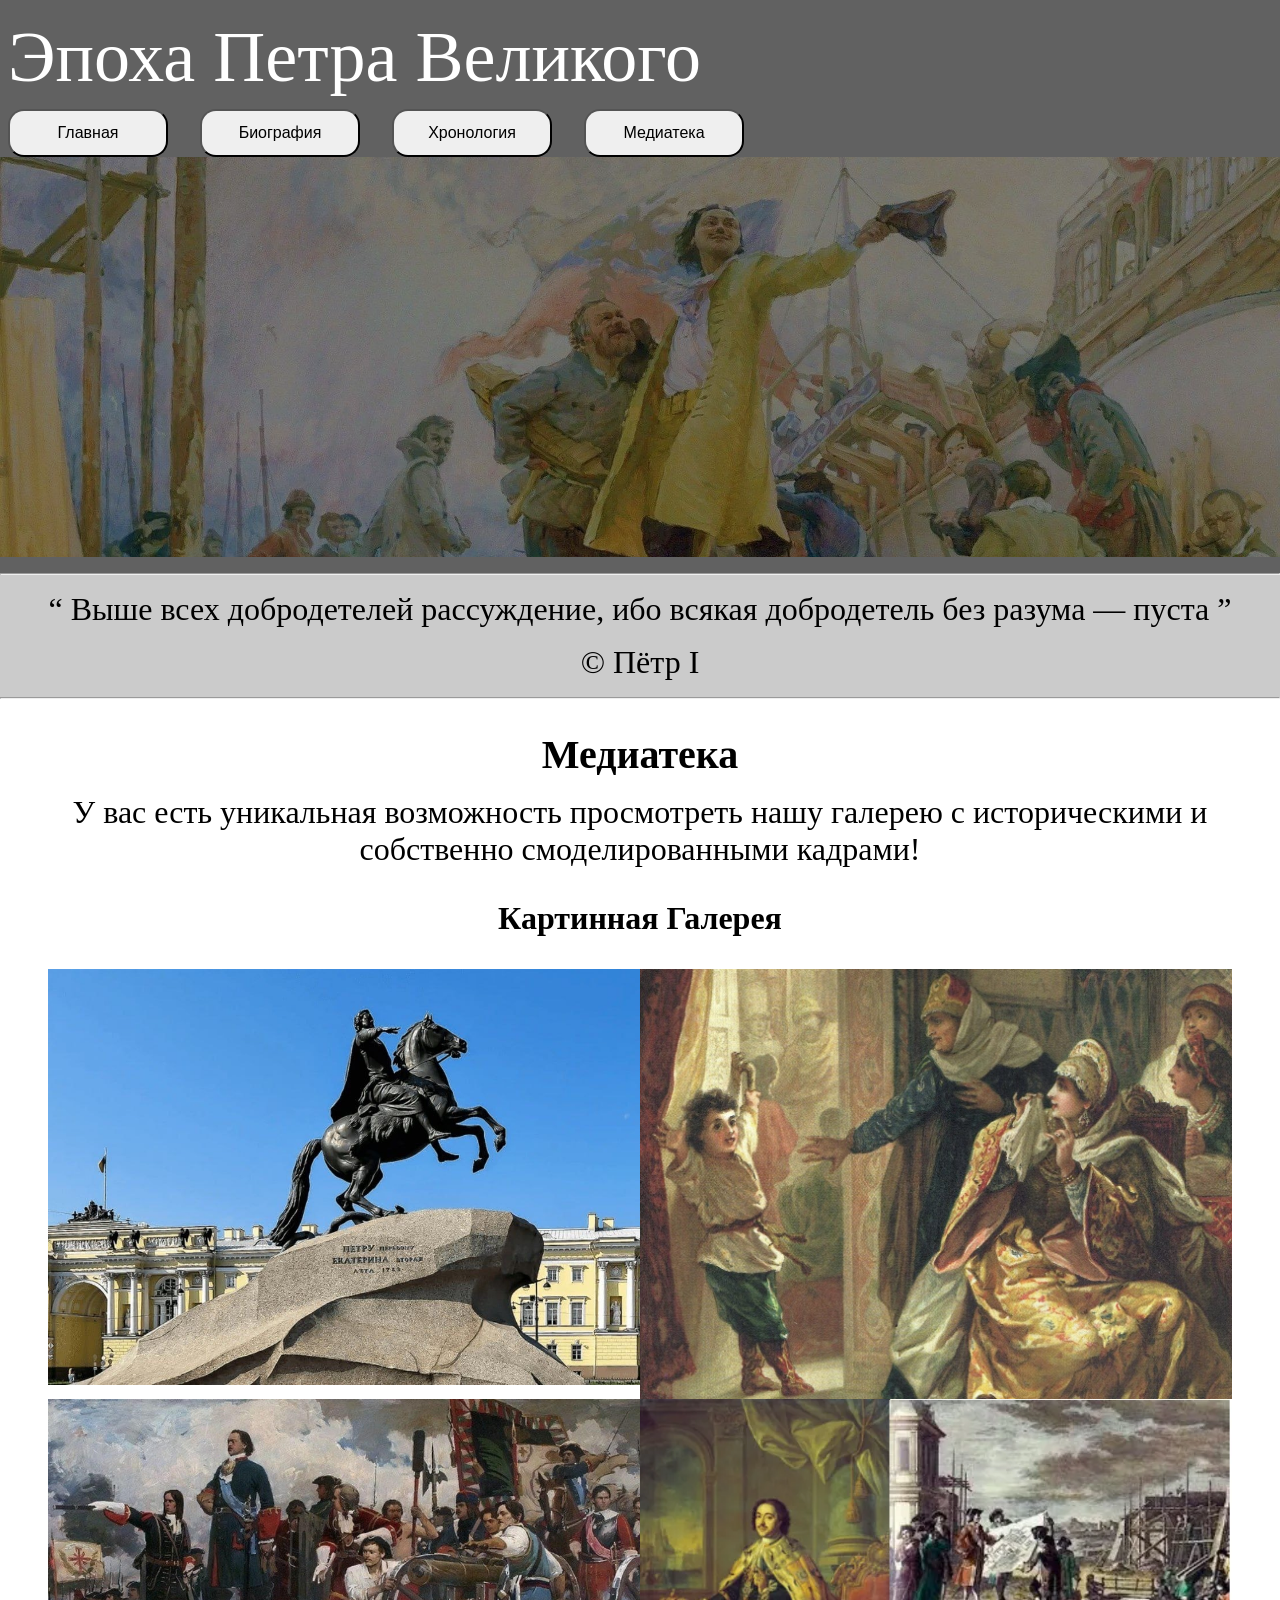
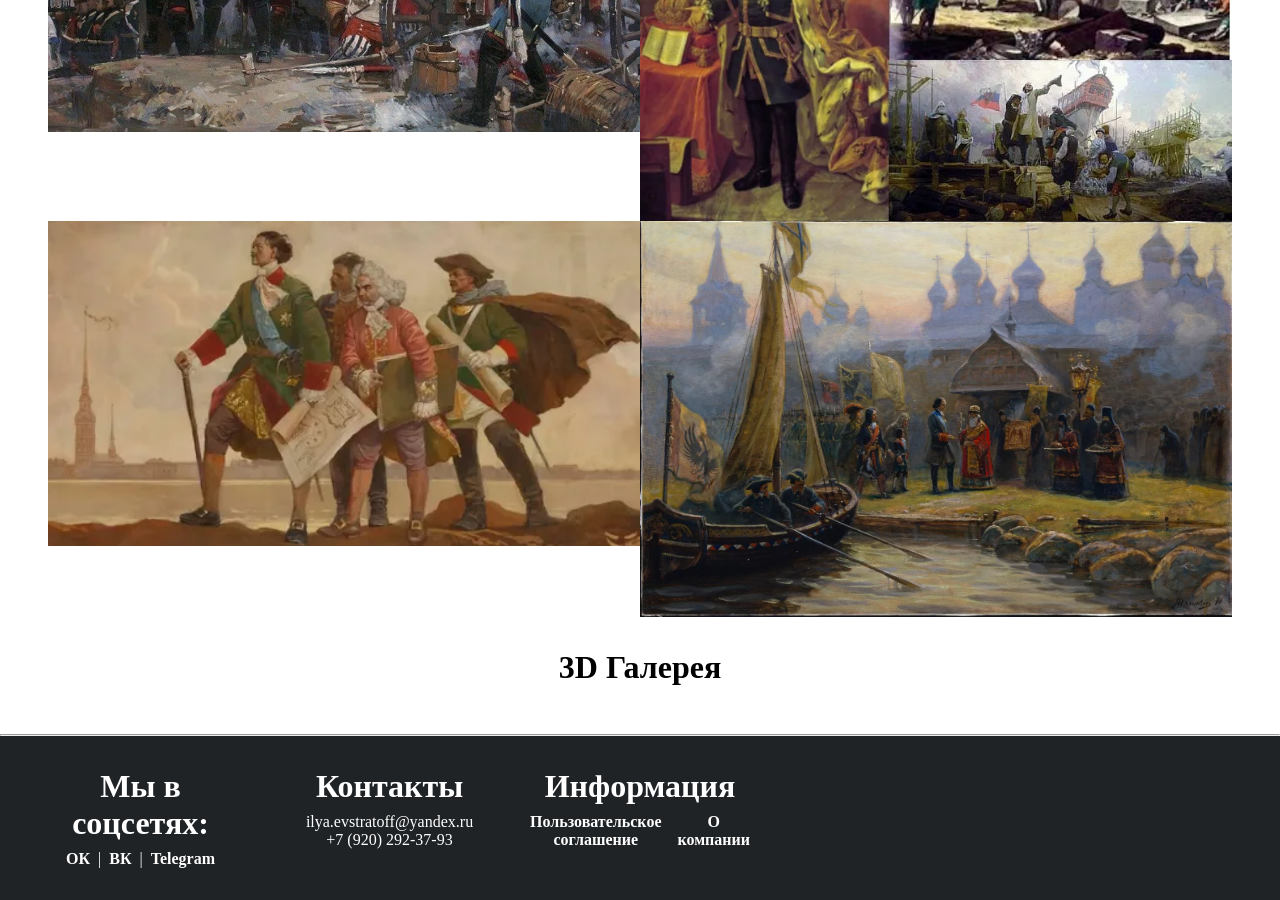
<file: html/gallery.html>
<!DOCTYPE html>
<html lang="en">
  <head>
    <meta charset="UTF-8" />
    <meta name="viewport" content="width=device-width, initial-scale=1.0" />
    <title>Эпоха Петра I</title>
    <link rel="stylesheet" type="text/css" href="../css/style.css">
  </head>
  <body>
    <header>
      <div class="top_header">
        <a href="../html/index.html"><h1>Эпоха Петра Великого</h1></a>
        <nav>
          <a href="../html/index.html">
            <button>Главная</button>
          </a>
          <a href="../html/biography.html">
            <button>Биография</button>
          </a>
          <a href="../html/table.html">
            <button>Хронология</button>
          </a>
          <a href="../html/gallery.html">
            <button>Медиатека</button>
          </a>
        </nav>
      </div>
      <img src="../img/png/header.png" alt="Пётр I в Воронеже"/>
    </header>
    <hr>
    <div class="quote">
      <q>
        Выше всех добродетелей рассуждение, ибо всякая добродетель без разума —
        пуста
      </q>
      <p>© Пётр I</p>
    </div>
    <hr>
    <main>
      <h2>Медиатека</h2>
      <p class="start">У вас есть уникальная возможность просмотреть нашу галерею с историческими и собственно смоделированными кадрами!</p>
      <h3>Картинная Галерея</h3>
      <article class="pic">
        <img src="../img/png/memory.png">
        <img src="../img/png/young.png">
        <img src="../img/png/war.png">
        <img src="../img/png/change.png">
        <img src="../img/png/social.png">
        <img src="../img/png/pet.png">
      </article>
      <article>
        <h3>3D Галерея</h3>
      </article>
    </main>
    <hr>
    <footer class="footer">
    <div class="footer-block">
      <h3>Мы в соцсетях:</h3>
      <p>
        <a href="#">ОК</a> |
        <a href="#">ВК</a> |
        <a href="#">Telegram</a>
      </p>
    </div>

    <div class="footer-block">
      <h3>Контакты</h3>
      <p>
        ilya.evstratoff@yandex.ru<br>
        +7 (920) 292-37-93
      </p>
    </div>

    <div class="footer-block">
      <h3>Информация</h3>
      <p>
        <a href="#">Пользовательское соглашение</a><br>
        <a href="#">О компании</a>
      </p>
    </div>
  </footer>
    <script src="../js/lab_6.js"></script>
  </body>
</html>
</file>
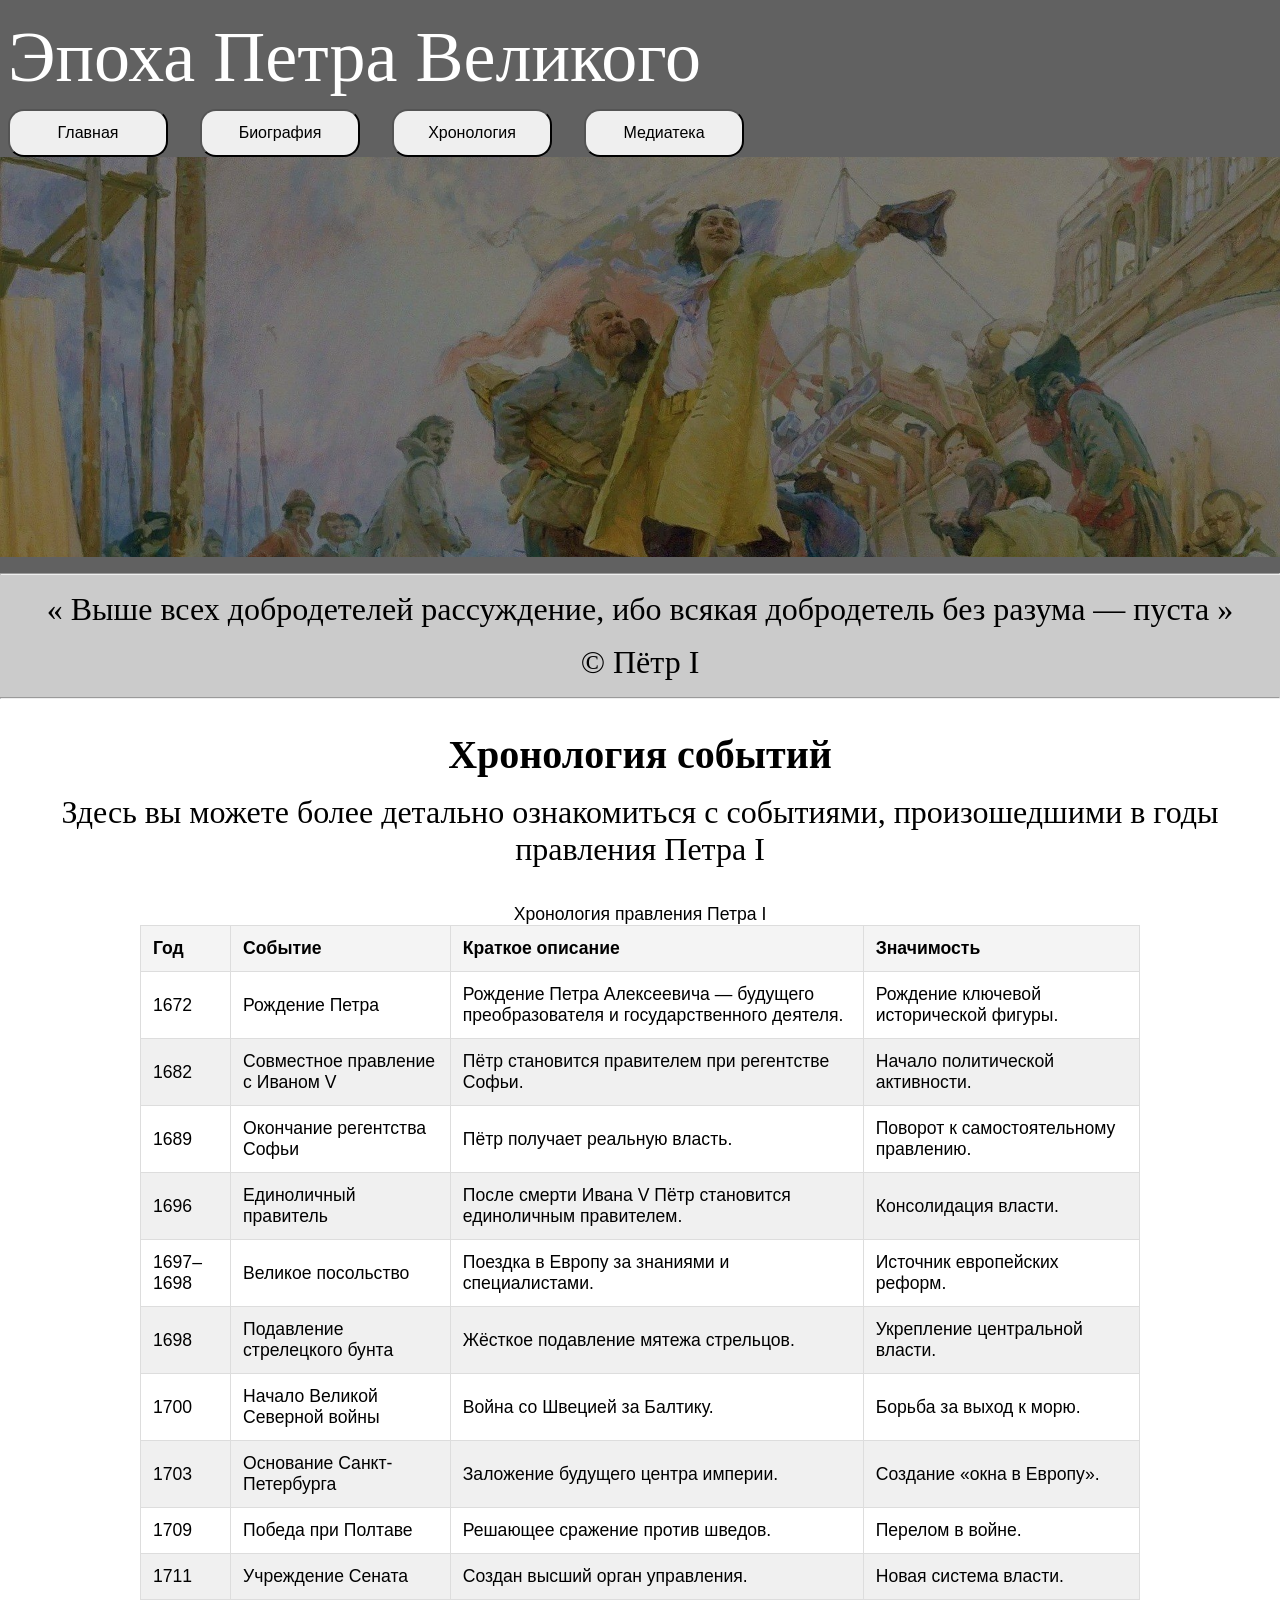
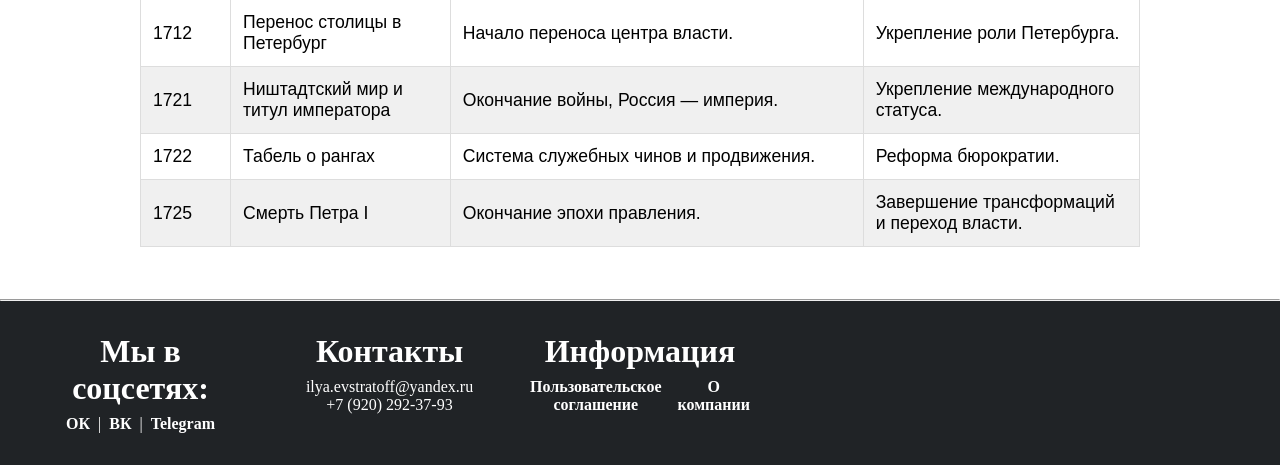
<file: html/table.html>
<!DOCTYPE html>
<html lang="ru">
  <head>
    <meta charset="UTF-8" />
    <meta name="viewport" content="width=device-width, initial-scale=1.0" />
    <title>Эпоха Петра I — Хронология</title>
    <link rel="stylesheet" type="text/css" href="../css/style.css" />
  </head>
  <body>
    <header>
      <div class="top_header">
        <a href="../html/index.html"><h1>Эпоха Петра Великого</h1></a>
        <nav>
          <a href="../html/index.html">
            <button>Главная</button>
          </a>
          <a href="../html/biography.html">
            <button>Биография</button>
          </a>
          <a href="../html/table.html">
            <button>Хронология</button>
          </a>
          <a href="../html/gallery.html">
            <button>Медиатека</button>
          </a>
        </nav>
      </div>
      <img src="../img/png/header.png" alt="Пётр I в Воронеже" />
    </header>
    <hr />
    <div class="quote">
      <q>
        Выше всех добродетелей рассуждение, ибо всякая добродетель без разума —
        пуста
      </q>
      <p>© Пётр I</p>
    </div>
    <hr />
    <main>
      <h2>Хронология событий</h2>
      <p class="start">
        Здесь вы можете более детально ознакомиться с событиями, произошедшими в
        годы правления Петра I
      </p>
      <article>
        <div class="table-wrapper">
          <table>
            <caption>
              Хронология правления Петра I
            </caption>
            <thead>
              <tr>
                <th>Год</th>
                <th>Событие</th>
                <th>Краткое описание</th>
                <th>Значимость</th>
              </tr>
            </thead>
            <tbody id="timeline-body"></tbody>
          </table>
        </div>
      </article>
    </main>
    <hr />
    <footer class="footer">
      <div class="footer-block">
        <h3>Мы в соцсетях:</h3>
        <p>
          <a href="#">ОК</a> | <a href="#">ВК</a> |
          <a href="#">Telegram</a>
        </p>
      </div>

      <div class="footer-block">
        <h3>Контакты</h3>
        <p>
          ilya.evstratoff@yandex.ru<br />
          +7 (920) 292-37-93
        </p>
      </div>

      <div class="footer-block">
        <h3>Информация</h3>
        <p>
          <a href="#">Пользовательское соглашение</a><br />
          <a href="#">О компании</a>
        </p>
      </div>
    </footer>

    <script src="../js/table_data.js"></script>
    <script src="../js/lab_6.js"></script>
  </body>
</html>
</file>
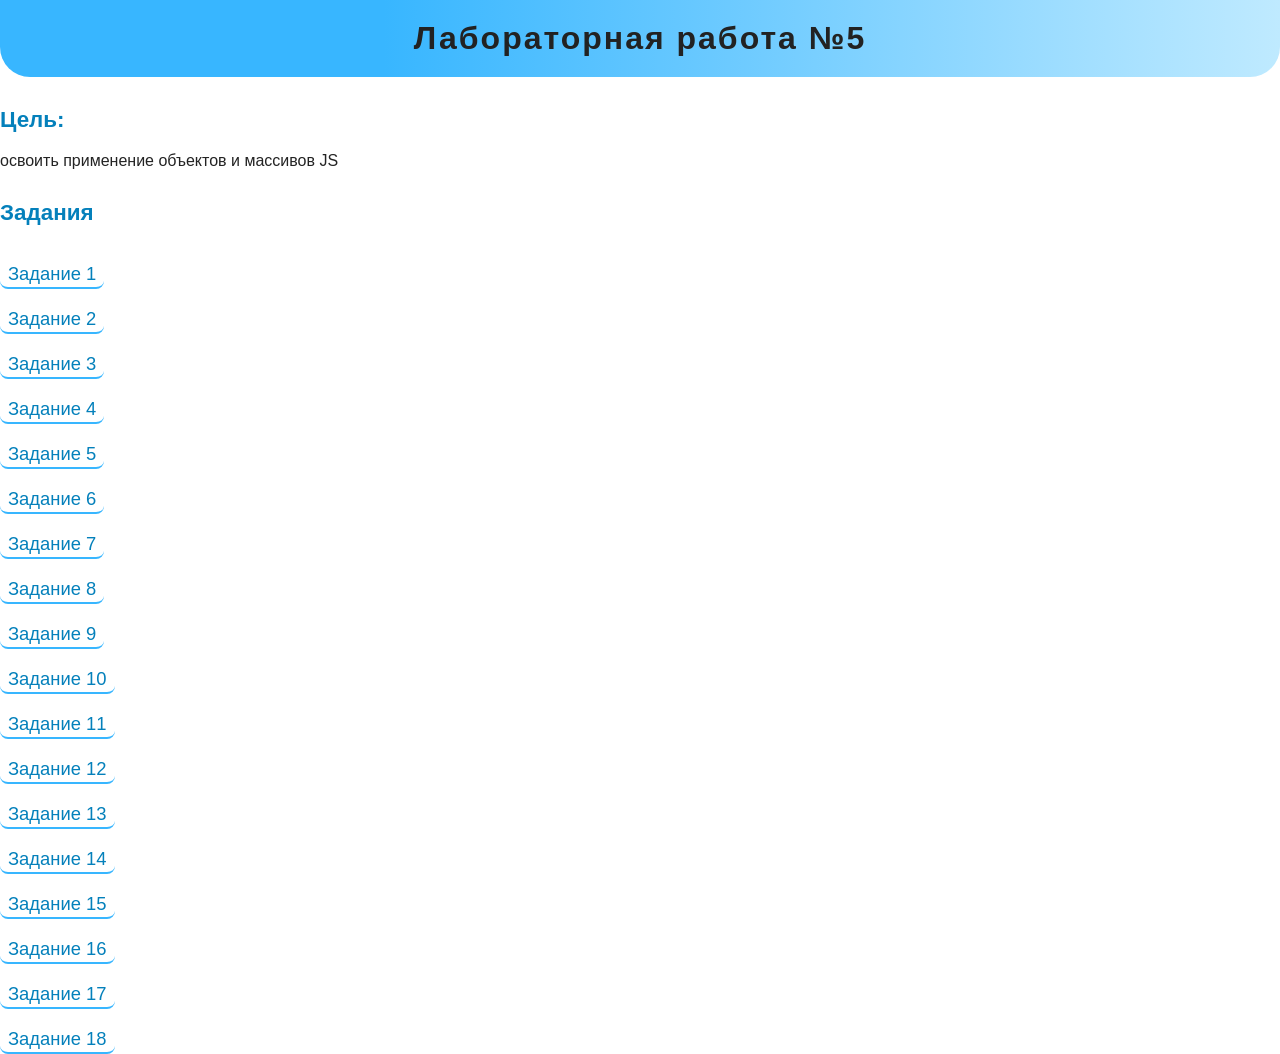
<file: lab_4+5/lab_5.html>
<!DOCTYPE html>
<html lang="ru">
  <head>
    <meta charset="UTF-8" />
    <title>Multi Toggle</title>
    <link rel="stylesheet" type="text/css" href="lab_4.css" />
  </head>
  <body>
    <h1>Лабораторная работа №5</h1>
    <h2>Цель:</h2>
    <p>освоить применение объектов и массивов JS</p>
    <h2>Задания</h2>

    <a class="toggle-link" data-target="1">Задание 1</a>
    <div id="1" class="hidden-block">
      <h3>Задание 1</h3>
      <h4>Текст задания:</h4>
      <p>
        Создайте объект let obj = {a: 1, b: 2, c: 3}. Выведите на экран элемент
        с ключом 'c' двумя способами: через квадратные скобки и как свойство
        объекта:
      </p>
      <h4>Код:</h4>
      <pre><code>
const task_1 = document.querySelector("task1");
task_1.addEventListener("click", () => {
    let obj = {a: 1, b: 2, c: 3};
    alert("Через квадратные скобки: " + obj[c]);
    alert("Через свойство объекта: " + obj.c);
})
      </code></pre>
      <a class="task1">
        <button>Выполнить код!</button>
      </a>
    </div>
    <br />

    <a class="toggle-link" data-target="2">Задание 2</a>
    <div id="2" class="hidden-block">
      <h3>Задание 2</h3>
      <h4>Текст задания:</h4>
      <p>
        Создайте объект с днями недели. Ключами в нем должны служить номера дней
        от начала недели (понедельник - первый и т.д.). Выведите на экран
        текущий день недели
      </p>
      <h4>Код:</h4>
      <pre><code>
const task_2 = document.querySelector(".task2");
task_2.addEventListener("click", () => {
    let daysOfWeek = {
        1: "Понедельник",
        2: "Вторник",
        3: "Среда",
        4: "Четверг",
        5: "Пятница",
        6: "Суббота",
        7: "Воскресенье",
    }

    const today = new Date();
    let dayNum = today.getDay();
    if(dayNum == 0) dayNum = 7;
    alert("День недели сегодня: " + daysOfWeek[dayNum]);
})
      </code></pre>
      <a class="task2">
        <button>Выполнить код!</button>
      </a>
    </div>
    <br />

    <a class="toggle-link" data-target="3">Задание 3</a>
    <div id="3" class="hidden-block">
      <h3>Задание 3</h3>
      <h4>Текст задания:</h4>
      <p>
        Сформируйте массив, состоящий из 20 целых чисел. Найдите среднее
        арифметическое его элементов
      </p>
      <h4>Код:</h4>
      <pre><code>
const task_3 = document.querySelector(".task3");
task_3.addEventListener("click", () => {
    let arr = [];
    let sumy = 0;
    for(let i = 1; i <= 20; i++){
        arr.push(i);
        sumy += i;
    }
    alert("Среднее арифметическое чисел массива: " + sumy / arr.length);
});
      </code></pre>
      <a class="task3">
        <button>Выполнить код!</button>
      </a>
    </div>
    <br />

    <a class="toggle-link" data-target="4">Задание 4</a>
    <div id="4" class="hidden-block">
      <h3>Задание 4</h3>
      <h4>Текст задания:</h4>
      <p>
        Даны два массива: ['a', 'b', 'c'] и [1, 2, 3]. Объедините их вместе с
        помощью метода contact
      </p>
      <h4>Код:</h4>
      <pre><code>
const task_4 = document.querySelector(".task4");
task_4.addEventListener("click", () => {
    let arr1 = ['a', 'b', 'c'], arr2 = [1, 2, 3];
    alert("Объединённый массив: " + arr1.concat(arr2))
});
      </code></pre>
      <a class="task4">
        <button>Выполнить код!</button>
      </a>
    </div>
    <br />

    <a class="toggle-link" data-target="5">Задание 5</a>
    <div id="5" class="hidden-block">
      <h3>Задание 5</h3>
      <h4>Текст задания:</h4>
      <p>Дан массив ['a', 'b', 'c']. Добавьте ему в конец элементы 1, 2, 3</p>
      <h4>Код:</h4>
      <pre><code>
const task_5 = document.querySelector(".task5");
task_5.addEventListener("click", () => {
    let arr1 = ['a', 'b', 'c'];
    arr1.push(1);
    arr1.push(2);
    arr1.push(3);
    alert("Изменённый массив: " + arr1);
});
      </code></pre>
      <a class="task5">
        <button>Выполнить код!</button>
      </a>
    </div>
    <br />

    <a class="toggle-link" data-target="6">Задание 6</a>
    <div id="6" class="hidden-block">
      <h3>Задание 6</h3>
      <h4>Текст задания:</h4>
      <p>Дан массив [1, 2, 3]. Сформируйте из него массив [3, 2, 1].</p>
      <h4>Код:</h4>
      <pre><code>
const task_6 = document.querySelector(".task6");
task_6.addEventListener("click", () => {
    let arr1 = [1, 2, 3];
    arr1 = arr1.reverse();
    alert("Перевёрнутый массив: " + arr1);
});
      </code></pre>
      <a class="task6">
        <button>Выполнить код!</button>
      </a>
    </div>
    <br />

    <a class="toggle-link" data-target="7">Задание 7</a>
    <div id="7" class="hidden-block">
      <h3>Задание 7</h3>
      <h4>Текст задания:</h4>
      <p>Дан массив [1, 2, 3]. Добавьте ему в начало элементы 4, 5, 6.</p>
      <h4>Код:</h4>
      <pre><code>
const task_7 = document.querySelector(".task7");
task_7.addEventListener("click", () => {
    let arr1 = [1, 2, 3];
    arr1.unshift(4);
    arr1.unshift(5);
    arr1.unshift(6);
    alert("Изменённый массив: " + arr1);
});
      </code></pre>
      <a class="task7">
        <button>Выполнить код!</button>
      </a>
    </div>
    <br />

    <a class="toggle-link" data-target="8">Задание 8</a>
    <div id="8" class="hidden-block">
      <h3>Задание 8</h3>
      <h4>Текст задания:</h4>
      <p>
        Дан массив ['js', 'css', 'jq']. Выведите на экран первый и последний
        элемент.
      </p>
      <h4>Код:</h4>
      <pre><code>
const task_8 = document.querySelector(".task8");
task_8.addEventListener("click", () => {
    let arr1 = ['js', 'css', 'jq'];
    alert("Первый элемент: " + arr1[0] + "\nПоследний элемент: " + arr1[arr1.length-1]);
});
      </code></pre>
      <a class="task8">
        <button>Выполнить код!</button>
      </a>
    </div>
    <br />

    <a class="toggle-link" data-target="9">Задание 9</a>
    <div id="9" class="hidden-block">
      <h3>Задание 9</h3>
      <h4>Текст задания:</h4>
      <p>
        Дан массив [1, 2, 3, 4, 5]. С помощью метода slice запишите в новый
        массив элементы [4, 5]
      </p>
      <h4>Код:</h4>
      <pre><code>
const task_9 = document.querySelector(".task9");
task_9.addEventListener("click", () => {
    let arr1 = [1, 2, 3, 4, 5];
    arr1 = arr1.slice(3, 5);
    alert("Срез массива: " + arr1);
});
      </code></pre>
      <a class="task9">
        <button>Выполнить код!</button>
      </a>
    </div>
    <br />

    <a class="toggle-link" data-target="10">Задание 10</a>
    <div id="10" class="hidden-block">
      <h3>Задание 10</h3>
      <h4>Текст задания:</h4>
      <p>
        Дан массив [1, 2, 3, 4, 5]. С помощью метода splice преобразуйте его в
        [1, 2, 3, 'a', 'b', 'c', 4, 5].
      </p>
      <h4>Код:</h4>
      <pre><code>
const task_10 = document.querySelector(".task10");
task_10.addEventListener("click", () => {
    let arr1 = [1, 2, 3, 4, 5];
    arr1.splice(3, 0, 'a', 'b', 'c');
    alert("Изменённый массив: " + arr1);
});
      </code></pre>
      <a class="task10">
        <button>Выполнить код!</button>
      </a>
    </div>
    <br />

    <a class="toggle-link" data-target="11">Задание 11</a>
    <div id="11" class="hidden-block">
      <h3>Задание 11</h3>
      <h4>Текст задания:</h4>
      <p>Дан массив [3, 4, 1, 2, 7]. Отсортируйте его</p>
      <h4>Код:</h4>
      <pre><code>
const task_11 = document.querySelector(".task11");
task_11.addEventListener("click", () => {
    let arr = [3, 4, 1, 2, 7];
    arr.sort();
    alert("отсортированный массив: " + arr);
});
      </code></pre>
      <a class="task11">
        <button>Выполнить код!</button>
      </a>
    </div>
    <br />

    <a class="toggle-link" data-target="12">Задание 12</a>
    <div id="12" class="hidden-block">
      <h3>Задание 12</h3>
      <h4>Текст задания:</h4>
      <p>
        Дан объект {js:'test', jq: 'hello', css: 'world'}. Получите массив его
        ключей. (используйте Object.keys)
      </p>
      <h4>Код:</h4>
      <pre><code>
const task_12 = document.querySelector(".task12");
task_12.addEventListener("click", () => {
    let obj = {js:'test', jq: 'hello', css: 'world'};
    let arrKeys = Object.keys(obj);
    alert("Значения ключей: " + arrKeys);
});
      </code></pre>
      <a class="task12">
        <button>Выполнить код!</button>
      </a>
    </div>
    <br />

    <a class="toggle-link" data-target="13">Задание 13</a>
    <div id="13" class="hidden-block">
      <h3>Задание 13</h3>
      <h4>Текст задания:</h4>
      <p>
        Сформируйте случайный массив с числами от 0 до 20 используя
        Math.random() и Math.float(). С помощью метода includes проверьте, что в
        этом массиве есть число 5. Если есть - выведите 'да', а если нет -
        выведите 'нет'
      </p>
      <h4>Код:</h4>
      <pre><code>
const task_13 = document.querySelector(".task13");
task_13.addEventListener("click", () => {
    let arr = [];
    for(let i = 0; i < 20; i++){
        arr.push(Math.floor(Math.random() * 20));
    }
    if(arr.includes(5)) alert("да");
    else alert("нет");
});
      </code></pre>
      <a class="task13">
        <button>Выполнить код!</button>
      </a>
    </div>
    <br />

    <a class="toggle-link" data-target="14">Задание 14</a>
    <div id="14" class="hidden-block">
      <h3>Задание 14</h3>
      <h4>Текст задания:</h4>
      <p>
        Сформируйте массив с случайными числами от -50 до +50. Запишите в новый
        массив только те числа, которые больше нуля и меньше 10-ти. Используйте
        для этого метод filter.
      </p>
      <h4>Код:</h4>
      <pre><code>
const task_14 = document.querySelector(".task14");
task_14.addEventListener("click", () => {
    let arr = [];
    for(let i = 0; i < 20; i++){
        arr.push(Math.floor(Math.random() * 100)-50);
    }
    let newArr = arr.filter(num => num > 0 && num < 10);
    alert("Новый массив: " + newArr);
});

      </code></pre>
      <a class="task14">
        <button>Выполнить код!</button>
      </a>
    </div>
    <br />

    <a class="toggle-link" data-target="15">Задание 15</a>
    <div id="15" class="hidden-block">
      <h3>Задание 1</h3>
      <h4>Текст задания:</h4>
      <p>
        Дан массив let arr = [23, 34, 22, 9, 11]. С помощью метода map получите
        новый массив, каждый элемент которого возведен в квадрат.
      </p>
      <h4>Код:</h4>
      <pre><code>
function squar(num){
    return num*num;
}
const task_15 = document.querySelector(".task15");
task_15.addEventListener("click", () => {
    let arr = [23, 34, 22, 9, 11];
    arr = arr.map(squar);
    alert("Массив квадратов: " + arr);
});

      </code></pre>
      <a class="task15">
        <button>Выполнить код!</button>
      </a>
    </div>
    <br />

    <a class="toggle-link" data-target="16">Задание 16</a>
    <div id="16" class="hidden-block">
      <h3>Задание 16</h3>
      <h4>Текст задания:</h4>
      <p>
        Создайте объект, в котором хранится Ваше имя в поле name и метод
        sayHello, при вызове которого выводится alert с приветствием «Привет,
        меня зовут ваше_имя». Продемонстрируйте вызов этого метода.
      </p>
      <h4>Код:</h4>
      <pre><code>
const task_16 = document.querySelector(".task16");
task_16.addEventListener("click", () => {
    let myname = {
        name: "Илья",
        sayHi(){
            alert("Привет, меня зовут " + this.name);
        }
    }
    myname.sayHi();
});

      </code></pre>
      <a class="task16">
        <button>Выполнить код!</button>
      </a>
    </div>
    <br />

    <a class="toggle-link" data-target="17">Задание 17</a>
    <div id="17" class="hidden-block">
      <h3>Задание 17</h3>
      <h4>Текст задания:</h4>
      <p>
        Создайте объект, который хранит числа от 0 до 20. Добавьте метод,
        который проверяет, имеется ли переданное число в массиве. Если
        переданное число имеется, то метод должен его вернуть, в противном
        случае функция должна вывести сообщение об этом и добавить элемент в
        массив. Продемонстрируйте работу этого метода.
      </p>
      <h4>Код:</h4>
      <pre><code>
const task_17 = document.querySelector(".task17");
task_17.addEventListener("click", () => {
    const numberStorage = {
        numbers: [0, 1, 2, 3, 4, 5, 6, 7, 8, 9, 10, 11, 12, 13, 14, 15, 16, 17, 18, 19, 20],

        checkAndAdd: function (num) {
            if (this.numbers.includes(num)) {
                alert(`Число ${num} найдено в массиве`);
                return num;
            } else {
                alert(`Число ${num} не найдено. Добавляю в массив...`);
                this.numbers.push(num);
                return this.numbers;
            }
        }
    };

    numberStorage.checkAndAdd(5);
    numberStorage.checkAndAdd(43);
    numberStorage.checkAndAdd(43);
});

      </code></pre>
      <a class="task17">
        <button>Выполнить код!</button>
      </a>
    </div>
    <br />

    <a class="toggle-link" data-target="18">Задание 18</a>
    <div id="18" class="hidden-block">
      <h3>Задание 18</h3>
      <h4>Текст задания:</h4>
      <p>
        Создайте функцию-конструтор, которая создает объект студента. Функция
        должна принимать Имя и Фамилию и иметь метод sayHello, который выводит
        приветствие вида «Привет, меня зовут Имя». Продемонстрируйте создание
        объектов и работу метода sayHello для каждого созданного объекта.
      </p>
      <h4>Код:</h4>
      <pre><code>
const task_18 = document.querySelector(".task18");
task_18.addEventListener("click", () => {
    function Student(firstName, lastName) {
        this.firstName = firstName;
        this.lastName = lastName;
    }

    Student.prototype.sayHello = function () {
        alert(`Привет, меня зовут ${this.firstName}`);
    };

    const student1 = new Student('Илья', 'Евстратов');
    const student2 = new Student('Мария', 'Иванова');

    alert("Первый студент: ");
    student1.sayHello();
    alert(`Полное имя: ${student1.firstName} ${student1.lastName}`);

    alert("Второй студент: ");
    student2.sayHello();
    alert(`Полное имя: ${student2.firstName} ${student2.lastName}`);
});
      </code></pre>
      <a class="task18">
        <button>Выполнить код!</button>
      </a>
    </div>
    <br />

    <script src="lab_5.js"></script>
  </body>
</html>
</file>
<file: css/style.css>
* {
  margin: 0;
  box-sizing: border-box;
}

img {
  width: 55rem;
  max-width: 100%;
}

.start {
  font-size: 2rem;
}

main img {
  width: 100vh;
  max-width: 55rem;
  margin-bottom: 1rem;
}

video {
  width: 55rem;
  max-width: 100%;
}

fieldset {
  width: 30rem;
}

header {
  position: relative;
  background-color: #616161;
  overflow: hidden;
  padding: 1rem 0;
}

.top_header {
  display: flex;
  align-items: center;
  justify-content: space-between;
  margin: 0 0.5rem 0 0.5rem;
  flex-wrap: wrap;
}

header h1 {
  font-size: 4.5rem;
  font-weight: 300;
  margin: 0 0 10px 0;
  color: white;
}

a {
  text-decoration: none;
  display: flex;
}

header img {
  width: 100%;
  max-height: 25rem;
  object-fit: cover;
  object-position: 0 calc(100%/3);
  display: block;
  filter: brightness(0.5);
}

nav {
  display: flex;
  gap: 2rem;
  flex-wrap: wrap;
  justify-content: center;
}

nav button {
  width: 10rem;
  height: 3rem;
  border-radius: 1rem;
  text-align: center;
  font-size: 1rem;
}

.quote {
  text-align: center;
  padding: 1rem;
  background-color: rgb(203, 203, 203);
  display: flex;
  flex-direction: column;
  gap: 1rem;
}

.quote q,
.quote p {
  font-size: 2rem;
}

main {
  text-align: center;
  padding: 1rem;
}

article {
  margin: 0 2rem;
  display: block;
  flex-direction: column;
}

article * {
  font-size: 1.1rem;
  text-align: center;
}

article img,
article video {
  display: block;
  margin-left: auto;
  margin-right: auto;
  max-width: 100%;
  height: auto;
}

article>p {
  margin: 0 15rem 0 15rem;
  padding-top: 0.5rem;
  padding-bottom: 0.5rem;
  font-size: 1.1rem;
  text-align: justify;
  margin-top: 1rem;
}

h3 {
  font-size: 2rem;
  text-align: center;
  margin: 2rem 0 2rem 0;
}

ul {
  margin: 1rem 0 1rem 0;
  margin: 0 15rem 0 14rem;
}

li {
  text-align: justify;
}

h2 {
  font-size: 2.5rem;
  margin: 1rem 0 1rem;
}

form {
  width: 50rem;
  margin: 2rem auto;
}

legend {
  font-size: 1.5rem;
}

fieldset {
  background-color: #BFBFBF;
  text-align: justify;
  font-size: 1rem;
  display: block;
  gap: 0.5rem;
  width: 50rem;
  border-radius: 1rem;
}

fieldset button {
  border-radius: 0.7rem;
  background-color: rgb(13, 195, 13);
  width: 10rem;
  height: 2rem;
  cursor: pointer;
}

.footer {
  display: grid;
  grid-template-columns: repeat(5, 1fr);
  gap: 2rem;
  padding: 2rem;
  background-color: #202326;
  text-align: center;
  align-items: start;
  color: white;
}

.footer-block h3 {
  margin: 0 0 0.5rem 0;
  text-align: center;
}

.footer-block p {
  display: flex;
  justify-content: center;
  gap: 0.5rem;
  margin: 0 auto;
  text-align: center;
}

.footer a {
  color: inherit;
  font-weight: bold;
}

#time a{
  display: flex;
  
}

.footer a:hover {
  text-decoration: underline;
}

.table-wrapper {
  display: flex;
  justify-content: center;
  overflow-x: auto;
  padding: 1rem;
}

table {
  width: 100%;
  max-width: 1000px;
  border-collapse: collapse;
  font-family: Arial, sans-serif;
  margin: 20px auto;
  background: #fff;
}

th,
td {
  border: 1px solid #ddd;
  padding: 12px;
  text-align: left;
}

th {
  background: #f4f4f4;
  font-weight: 600;
}

tbody tr:nth-child(odd) {
  background-color: #ffffff;
}

tbody tr:nth-child(even) {
  background-color: #f0f0f0;
}

.pic {
  display: grid;
  grid-template-columns: repeat(2, 1fr);
  gap: 0rem;
  justify-items: center;
}

.pic img {
  margin: 0;
  padding: 0;
  display: block;
  width: 40rem;
  max-width: 100%;
  height: auto;
}

@media (max-width: 768px) {
  header h1 {
    font-size: 3rem;
    text-align: center;
  }

  nav button {
    width: 8rem;
    height: 2.5rem;
    font-size: 0.9rem;
  }

  .start{
    font-size: 1.1rem;
    text-align: justify;
  }

  nav{
    gap: 0.5rem;
    margin-bottom: 1rem;
  }

  article>p {
    margin: 0 2rem;
  }

  ul {
    margin: 0 2rem;
  }

  form {
    width: 100%;
    margin: auto;
  }

  fieldset {
    width: 1%;
  }

  .pic {
    grid-template-columns: 1fr;
  }

  .footer {
    grid-template-columns: 1fr;
    padding: 1rem;
  }

  .quote q,
  .quote p {
    font-size: 1.5rem;
  }

  h2 {
    font-size: 1.8rem;
  }

  h3 {
    font-size: 1.5rem;
  }
  td, th{
    font-size: 0.41rem;
  }
  form {
    width: 90%;
    margin: 1rem auto;
    box-sizing: border-box;
    padding: 0 0.3rem;
  }
  fieldset {
    width: 90%;
    box-sizing: border-box;
    padding: 0.6rem 0.4rem;
    margin: 0;
    border-radius: 0.8rem;
  }
  fieldset textarea{
    width: 20rem;
  }
  fieldset button {
    width: 80%;
    min-width: 0;
    height: 2.1rem;
    font-size: 0.91rem;
  }
  legend {
    font-size: 1.05rem;
  }
}
</file>
<file: lab_4+5/lab_4.css>
body {
    font-family: 'Segoe UI', sans-serif;
    font-size: 16px;
    background: white;
    margin: 0;
    color: #232323;
}


h1 {
    background: linear-gradient(90deg, #38b6ff 30%, #bfeaff 100%);
    color: #222;
    text-align: center;
    padding: 20px 0;
    margin-top: 0;
    margin-bottom: 15px;
    font-weight: 900;
    letter-spacing: 2px;
    border-radius: 0 0 30px 30px;
}

h2 {
    font-size: 1.4rem;
    margin-top: 30px;
    color: #0480bb;
    font-weight: bold;
}

h3, h4 {
    color: #22728a;
    margin-bottom: 6px;
}

.toggle-link {
    font-size: 1.15rem;
    color: #0480bb;
    cursor: pointer;
    display: inline-block;
    margin-top: 17px;
    padding: 2px 8px;
    border-radius: 8px;
    border-bottom: 2px solid #38b6ff;
}

.hidden-block {
    display: none;
    padding: 14px;
    margin: 16px 0;
    border: 1px solid #79b8e3;
    background: #f4faff;
    border-radius: 12px;
}

button {
    background: linear-gradient(90deg, #38b6ff 60%, #90d3f5 100%);
    color: #222;
    cursor: pointer;
    border: none;
    border-radius: 8px;
    padding: 8px 18px;
    font-size: 1rem;
    font-weight: 600;
    margin-top: 7px;
}
button:hover {
    background: #79b8e3;
    color: #fff;
}

pre {
    color: #32b1ef;
    background-color: #232323;
    border-radius: 1rem;
    padding: 14px 12px;
    font-size: 15px;
}

code {
    font-family: 'Fira Mono', monospace;
    font-size: 15px;
}

p {
    margin: 10px 0;
}

a {
    text-decoration: none;
}
</file>
